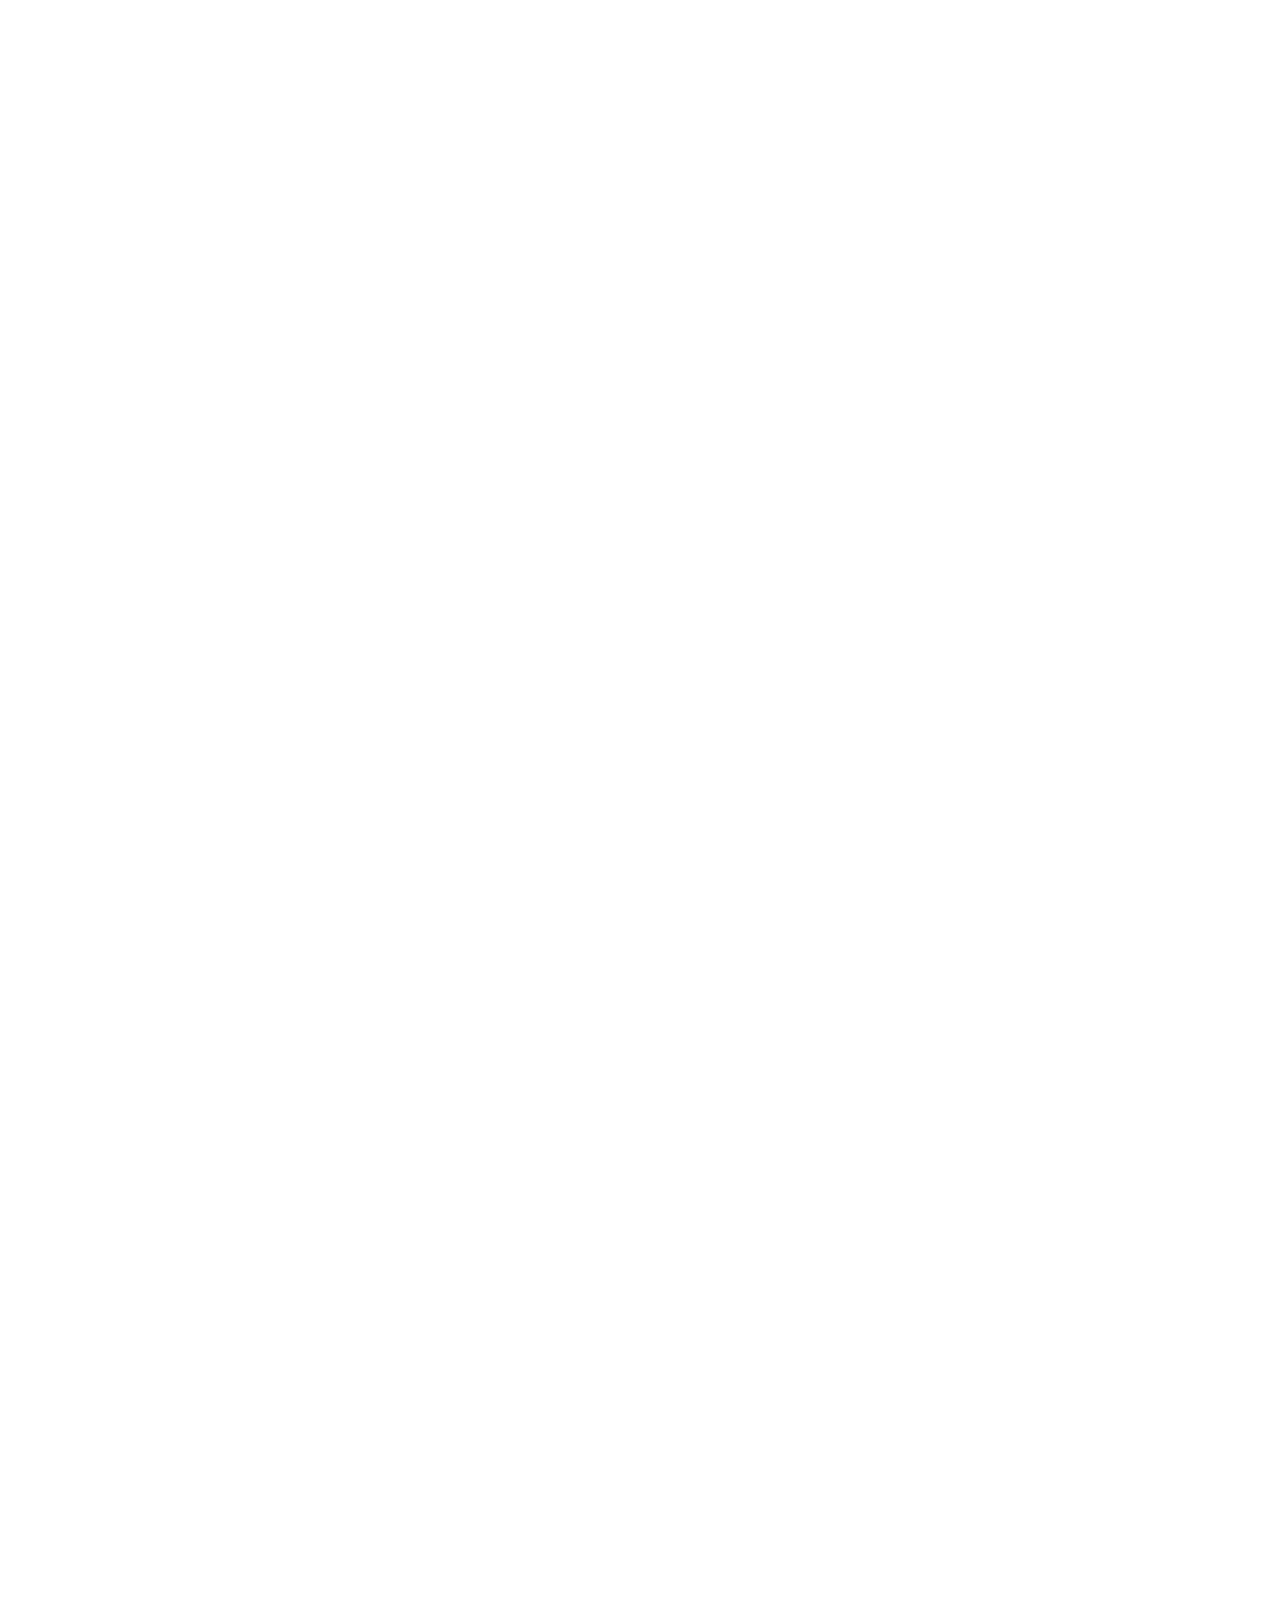
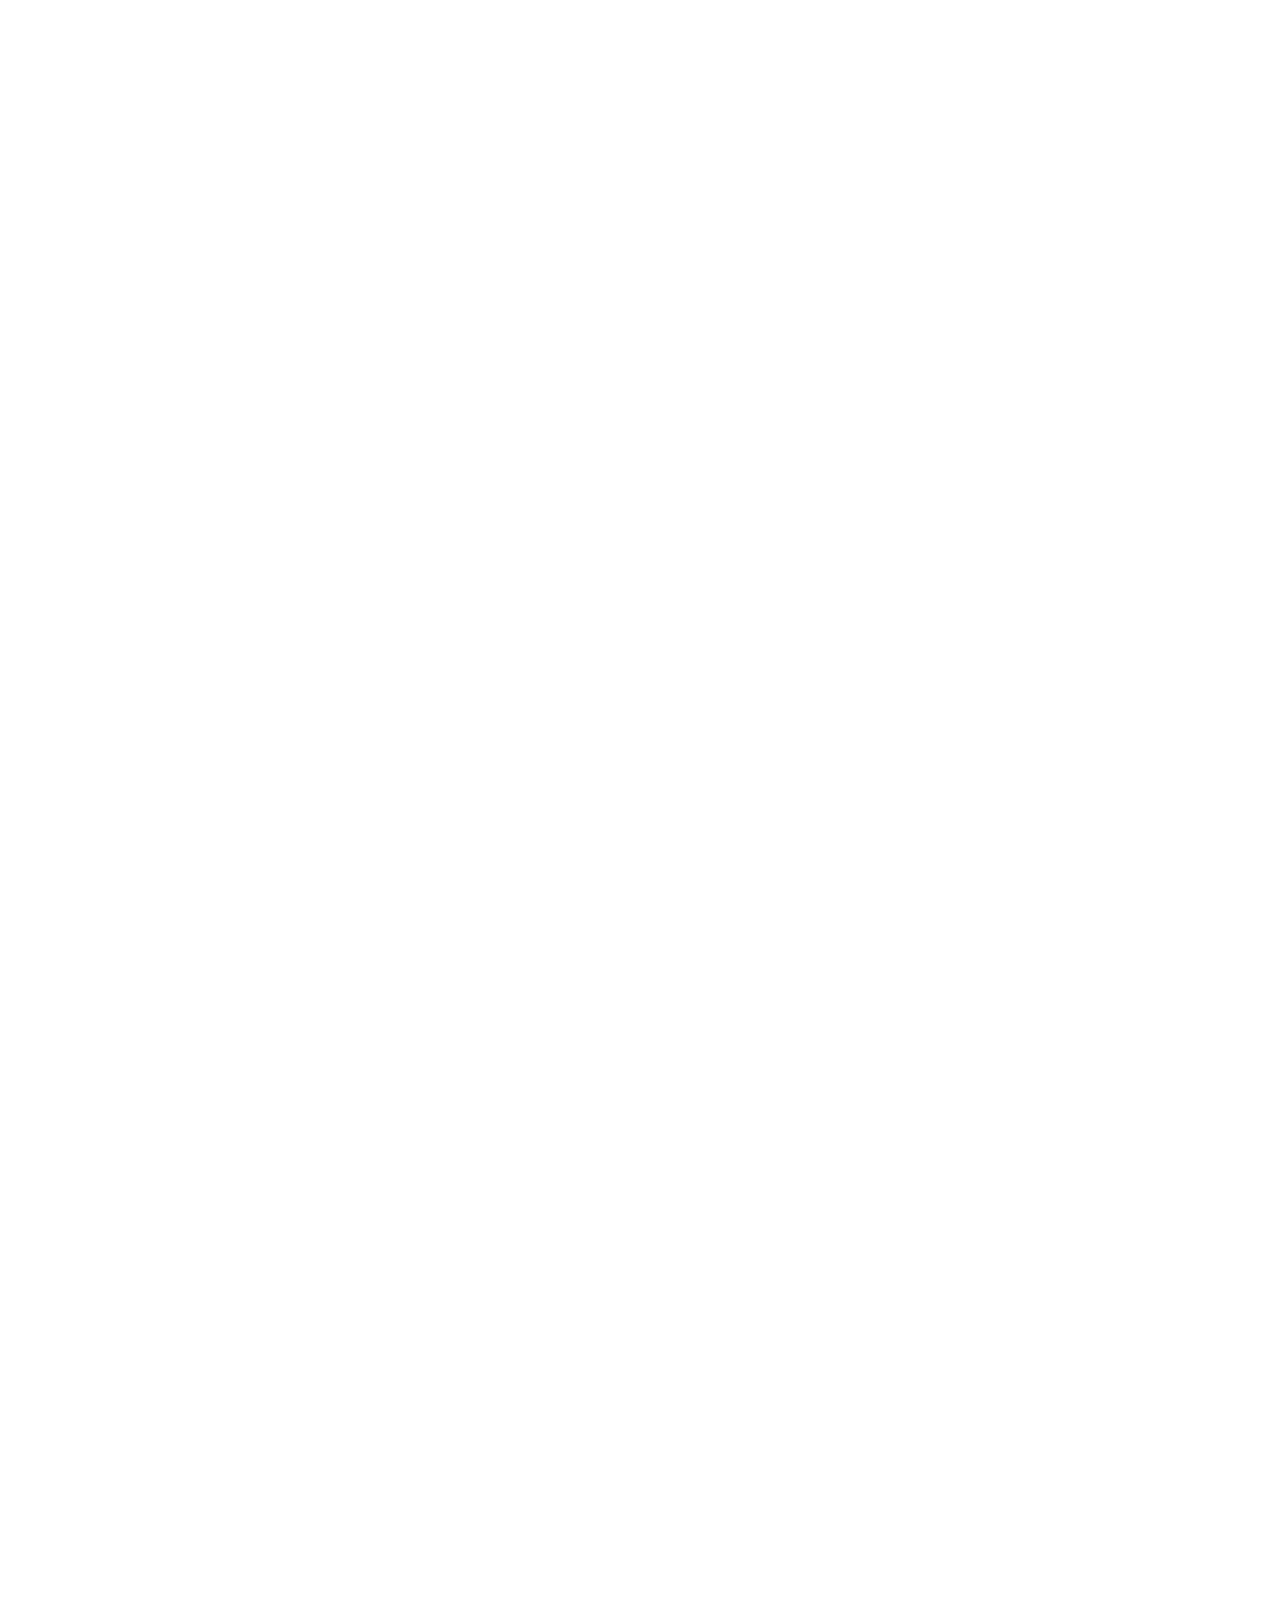
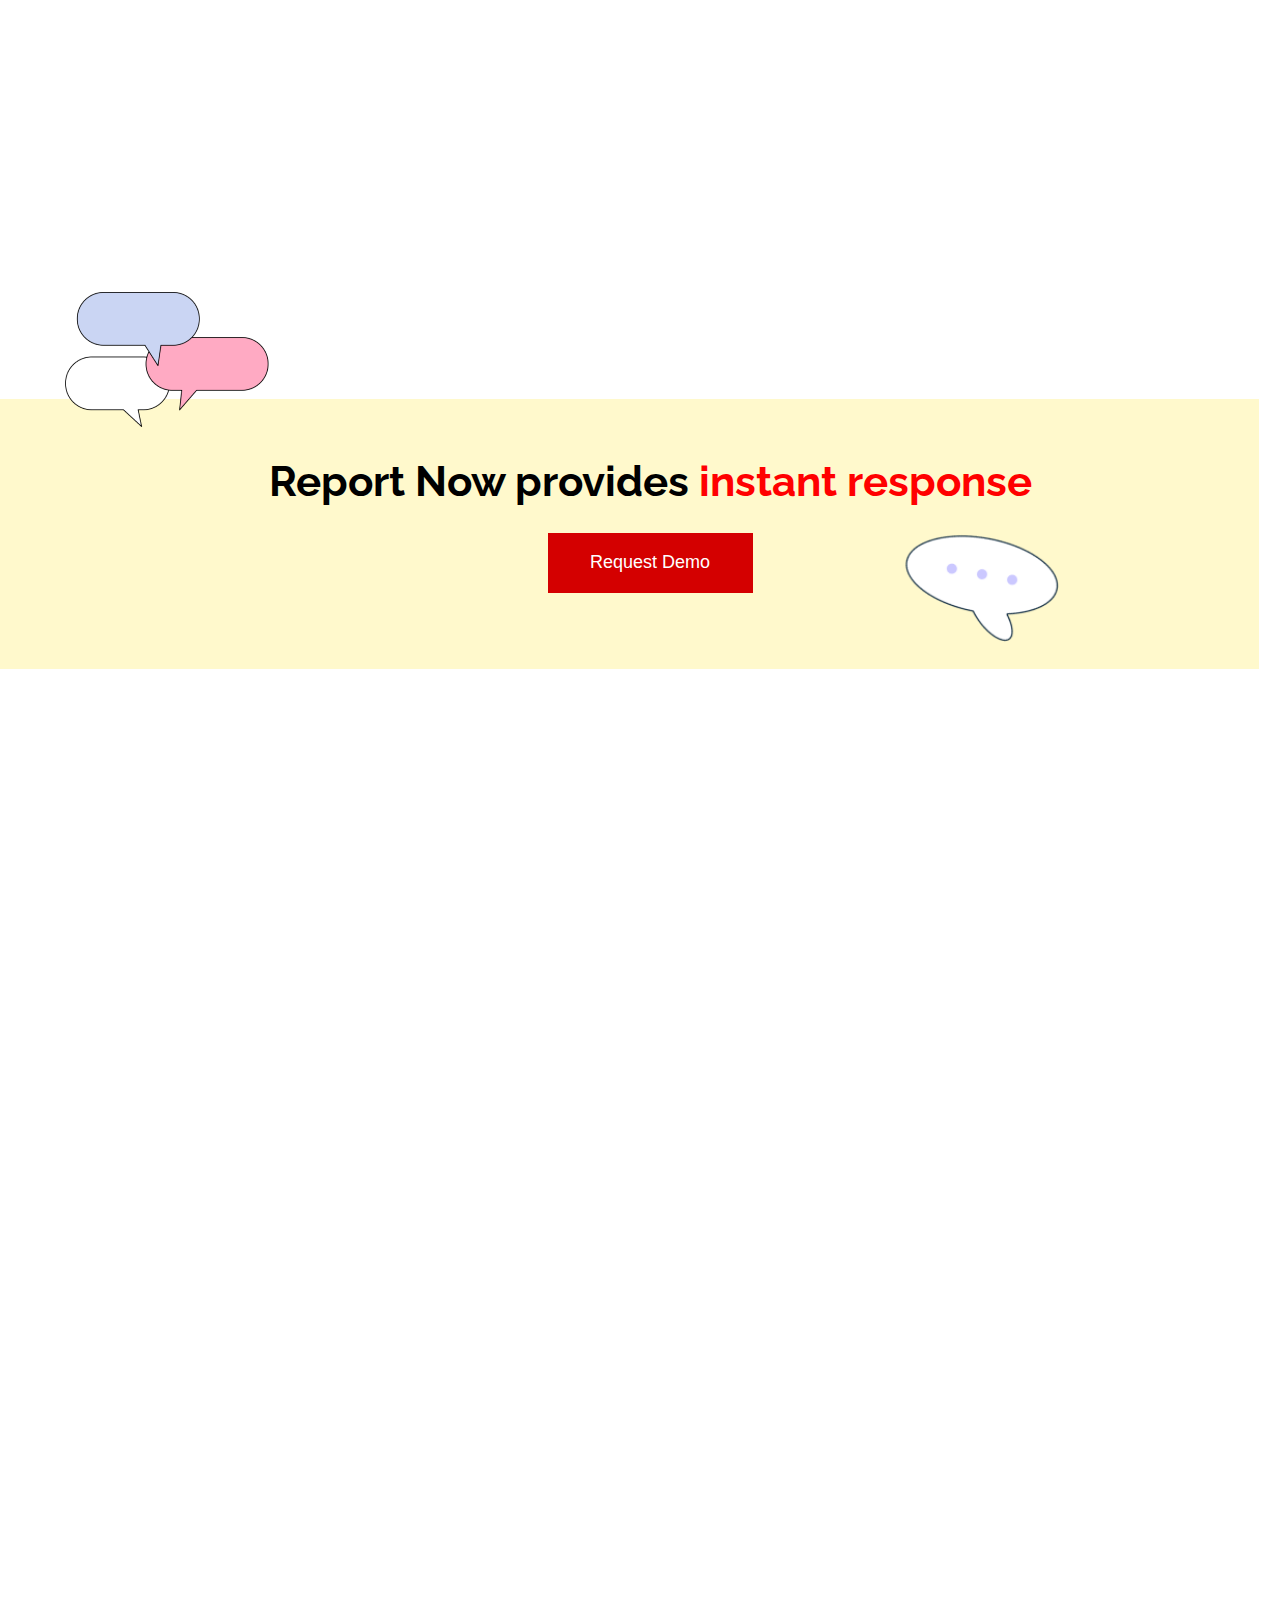
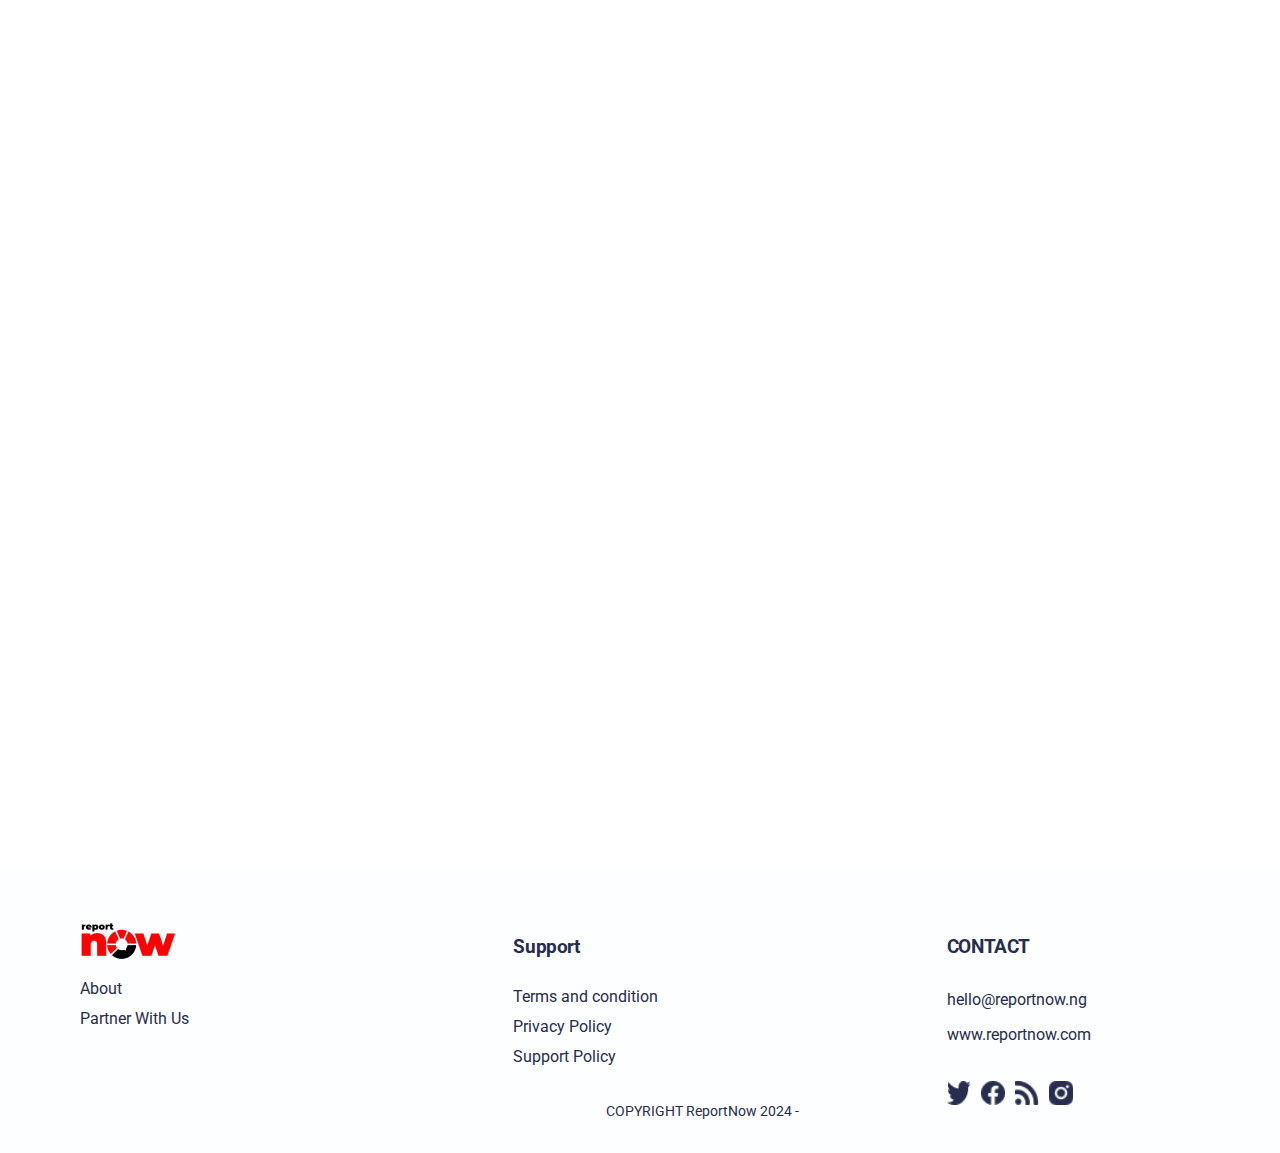
<file: index.html>
<!DOCTYPE html>
<html lang="en">
<head>
    <meta charset="UTF-8">
    <meta name="viewport" content="width=device-width, initial-scale=1.0">
    <link rel="stylesheet" href="./styles.css">
    <link rel="stylesheet" href="mobile.css">
    <title>Report Now</title>
</head>
<body>
    <nav id="nav" class="container">
       
        <img src="./img/report-now.svg" alt="report-now">
        <div class="nav-links">
            <a href="#home" class="nav-link active">Home</a>
            <a href="./about.html" class="nav-link">About</a>
            <a href="./contact-us.html" class="nav-link">Contact</a>
        </div>
       
    </nav>

    <section id="banner" class="container">
        <div class="left" class="container">
            <h2>
                Driving a new frontier <br>
                for public safety and <br>
                <span class="highlight-red">emergency call taking</span>
            </h2>
            <p>
                <a href="#" class="link-red">ReportNow</a> is building the future of unified emergency communication services with precise location-based technology, consumer applications, and critical infrastructure base.
            </p>
            <a class="request-demo" href="contact.html">Request Demo</a>
        </div>
        <div class="right">
            <img src="./img/Group61.png" class="img2" alt="Image 2">
            <img src="./img/Group 62.png" class="img3" alt="Image 3">
            <img src="./img/Ellips.png" class="img4" alt="Image 4">
        </div>
    </section>

    <div class="all-sections-container">
        <section id="top-notch" class="top-notch-container">
            <h3 class="top-notch-title">
                Providing Top-notch <br> Public safety  <span class="highlight-red">solutions</span>
            </h3>
            <div class="top-notch-content">
                <img src="./img/connect.png" class="top-notch-left" alt="Top-notch Image">
                <div class="top-notch-right">
                    <h4>Emergency Communications</h4>
                    <p>
                        Precise location matters when verifying addresses and allocating resources in emergency management.
                        <a href="#" class="link-red">ReportNow</a> is a unified next-generation call-taking solution that helps 112 systems
                        and Public Safety Answering Point (PSAP) personnel identify dispatchable addresses more quickly during unfolding events.
                    </p>
                     <a href="emergency.html" class="find-out-more">Find out more</a>
                </div>
            </div>
        </section>
    
        <section id="emergency-manage">
            <div class="left-side">
                <h3>Emergency Management</h3>
                <p>
                    <a href="#" class="link-red">ReportNow</a> makes you understand your risk and respond in real time, thereby help you understand
                    <a href="#" class="link-red">threats</a> in the modern world.  Creating safety in an open world requires a modern approach to understanding threats and hazards that are more complex, costly, and devastating than ever before.
                </p>
                <a href="management.html" class="find-out-more">Find out more</a>
            </div>
            <div class="right-side">
                <img src="./img/Group5.png" alt="Emergency Management Image">
            </div>
        </section>
    
        <section id="law-enforce">
            <div class="left-side">
                <img src="./img/Group6.png" alt="Law Enforcement Image">
            </div>
            <div class="right-side">
                <h3>Law Enforcement</h3>
                <p>
                    <a href="#" class="link-red">ReportNow</a> helps our police to analyze crime patterns, manage special operations, or daily patrol,
                    <a href="#" class="link-red">ReportNow</a> can help law enforcement agencies keep your community safe. We make information actionable. Visualize, analyze, and share data with interactive maps. Empower personnel with real-time location insight for better decision-making.
                </p>
                <a href="law.html" class="find-out-more">Find out more</a>
            </div>
        </section>
        
        <section id="fire">
            <div class="left-side">
                <h3>Fire, EMS & Rescue</h3>
                <p>
                    With <a href="#" class="link-red">ReportNow</a> you can optimize your agency’s response by developing <a href="#" class="link-red">actionable intelligence</a> for your agency. Emergency incidents have claimed lives, destroyed lots of structures, prompted evacuations, and impacted communities. The expanding population and its attendant consequence have magnified the impact of these incidents.
                </p>
                <a href="fire.html" class="find-out-more">Find out more</a>
            </div>
            <div class="right-side">
                <img src="./img/Group7.png" alt="Fire, EMS & Rescue Image">
            </div>
        </section>
    </div>
    
    
    <section id="real-time">
        <div class="left-side">
            <h3>Real-time location and <br>monitoring <a href="#" class="link-red">access</a></h3>
            <p>
                With location intelligence you will have a deeper understanding of where to deploy efforts to prevent, protect against, and mitigate the effects of the threats and hazards within communities. Equipped with real-time data insights, you can afford to better respond and recover from the threats that pose a huge risk to keeping your community safe in real time.
            </p>
        </div>
        <div class="right-side">
            <img src="./img/Group13.png" alt="Real-time location and monitoring Image">
        </div>
    </section>
    
    <section id="now-provide">
        <h2>
            Report Now provides <a href="#" class="link-red">instant response</a>
        </h2>
        <a class="request-demo" href="contact.html">Request Demo</a>
       
            <img src="./img/chat bubbles.png" alt="Image 1" class="image1">
            <img src="./img/speech bubble with dots (1).png" alt="Image 2" class="image2">
        
    </section>

    <section id="explore-other">
        <h3>
            Explore <span class="text-red">other solutions</span>
        </h3>
        <p>
            We started <a href="#" class="link-red">ReportNow</a> with an audacious goal: build the future of geolocation. GPS is a critical part of the modern economy public safety, security and emergency response. Emergency reporting has come with its own challenges and the most important is understanding locations of interest.
        </p>
    </section>

    <section id="features-grid">
        <div class="features-row">
            <div class="feature-item">
                <img src="./img/track.png" alt="Track Me">
                <h5>Track Me</h5>
                <p>
                    The Report Now app uses GPS location technology to report realtime location to those you have chosen to track you in case you find yourself in an hotspot or troubled situation.
                </p>
            </div>
            <div class="feature-item">
                <img src="./img/organize.png" alt="Organization Panic">
                <h5>Organization Panic</h5>
                <p>
                    This approach allows verified person in an organization to send SOS message to a command line centre for quick security and safety deployment.
                </p>
            </div>
        </div>
        <div class="features-row">
            <div class="feature-item">
                <img src="./img/vip.png" alt="VIP Track">
                <h5>VIP Track</h5>
                <p>
                    Keep yourself safe by staying under the tracking radar of our efficient command centre. Get security help deployed to you in real time when you are in a trouble situation or area.
                </p>
            </div>
            <div class="feature-item">
                <img src="./img/medical.png" alt="Medical Solutions">
                <h5>Medical Solutions</h5>
                <p>
                    This aims to help an individual or organization proactively manage and report immediate medical emergency that comes with specialised doctors and ambulances services.
                </p>
            </div>
        </div>
    </section>
    
    <section id="fast-way" class="fast-way-container">
        <div class="fast-way-left">
          <h3 class="fast-way-title">
            The fastest way to get <br>
            notified and be saved
          </h3>
          <a href="contact.html" class="fast-way-button">Request Demo</a>
        </div>
        <div class="fast-way-right">
          <img src="./img/Group 49.png" alt="Image Description">
        </div>
      </section>

      <footer class="footer-section">
        <div class="footer-container">
          <div class="footer-item">
            <img src="./img/report-now.png" alt="ReportNow Logo">
            <a href="#" class="footer-link">About</a>
            <a href="#" class="footer-link">Partner With Us</a>
          </div>
          <div class="footer-item">
            <h5 class="footer-heading">Support</h5>
            <a href="#" class="footer-link">Terms and condition</a>
            <a href="#" class="footer-link">Privacy Policy</a>
            <a href="#" class="footer-link">Support Policy</a>
          </div>
          <div class="footer-item">
            <h5 class="footer-heading">CONTACT</h5>
            <p class="footer-text">hello@reportnow.ng</p>
            <p class="footer-text">www.reportnow.com</p>
            <div class="social-icons">
              <img src="./img/twitter.png" alt="Social Icon 1">
              <img src="./img/facebook.png" alt="Social Icon 2">
              <img src="./img/Union.png" alt="Social Icon 3">
              <img src="./img/insta.png" alt="Social Icon 4">
            </div>
          </div>
        </div>
        <div class="footer-bottom">
            <p>COPYRIGHT ReportNow 2024 - <span id="current-year"></span></p>
        </div>
      </footer>
      
      
</body>
<link rel="script" href="script.js">
<script>
    document.addEventListener('DOMContentLoaded', (event) => {
        const currentYear = new Date().getFullYear();
        document.getElementById('current-year').textContent = currentYear;
    });
</script>

</html>
</file>
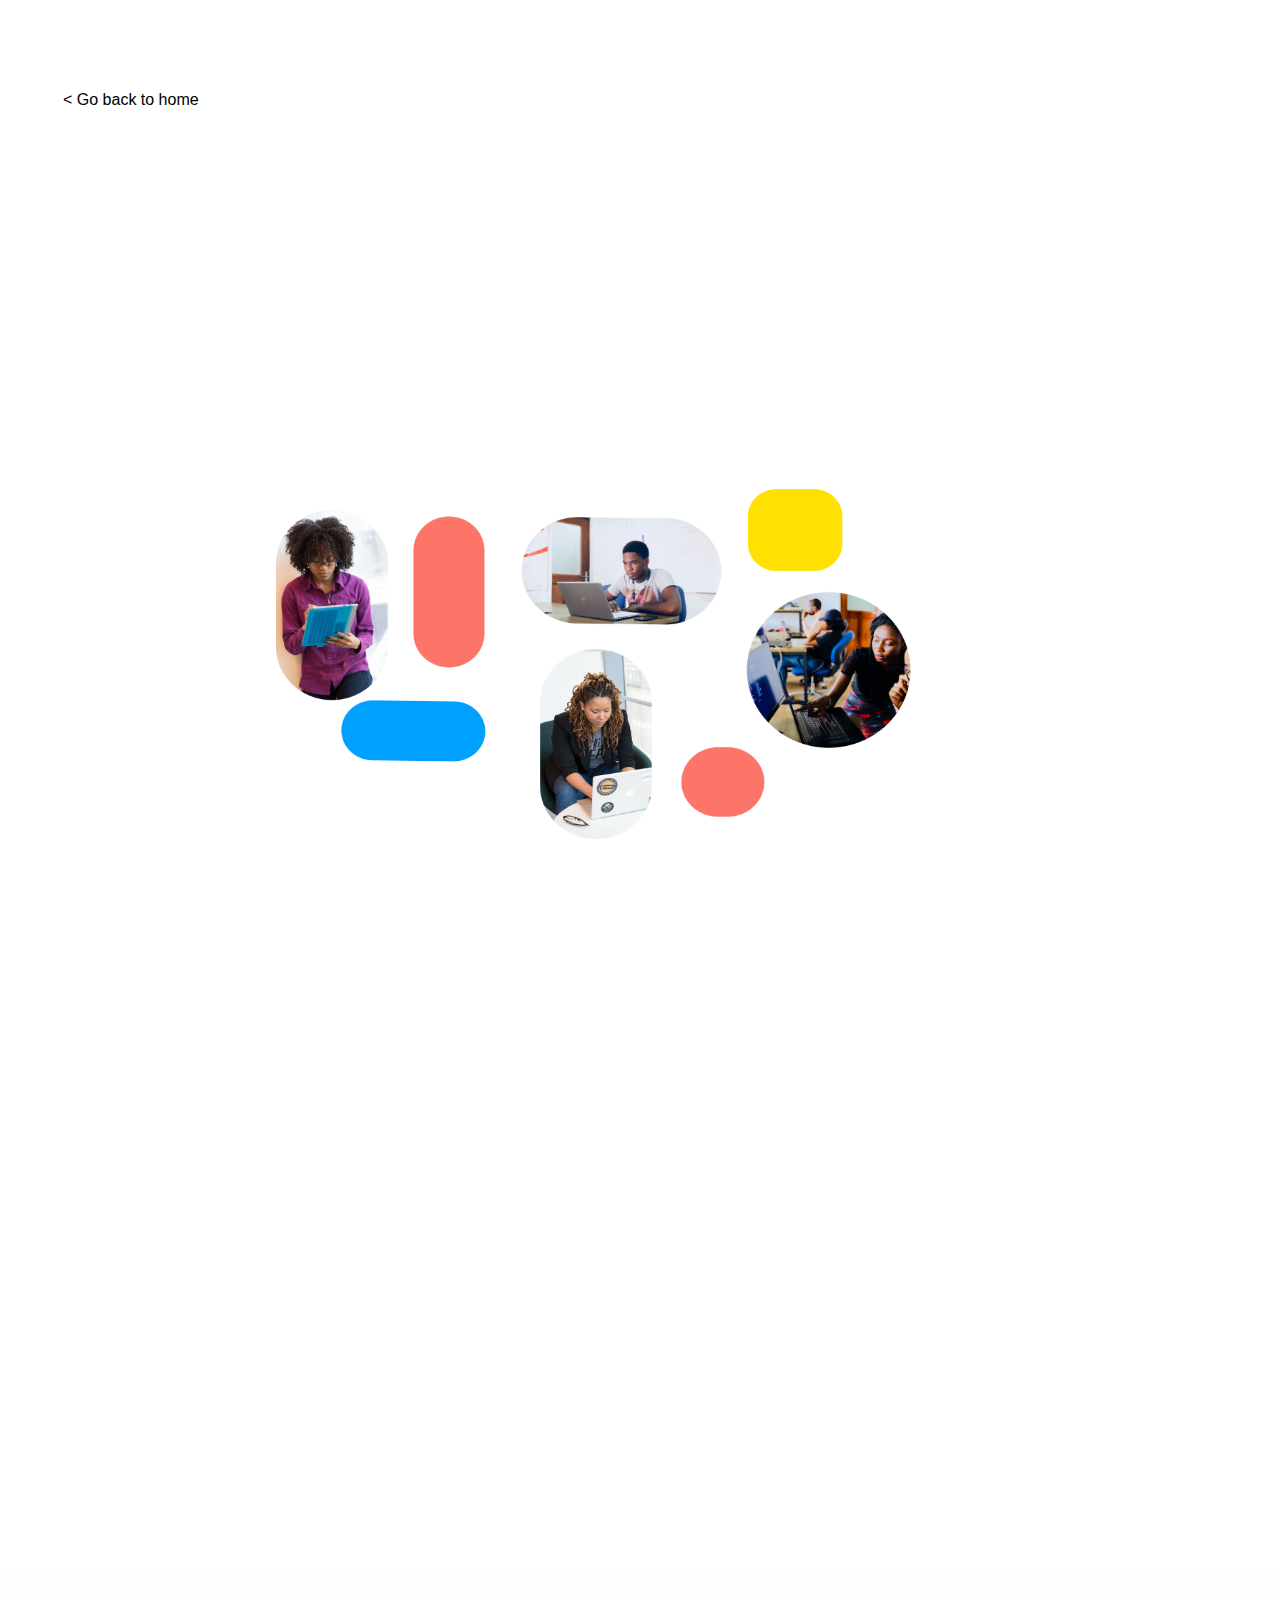
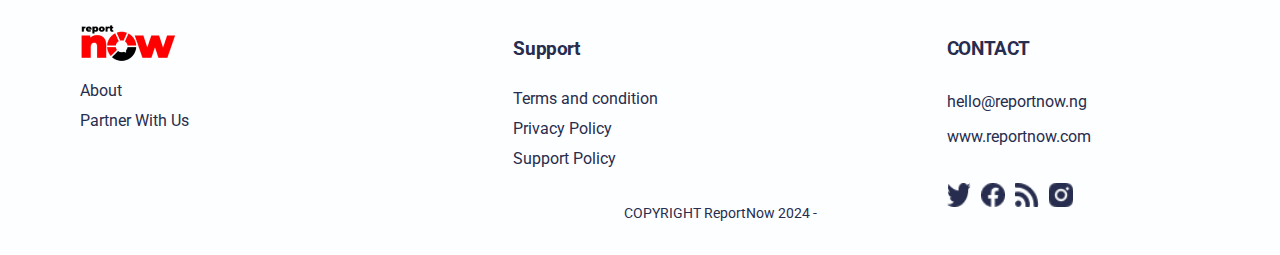
<file: about.html>
<!DOCTYPE html>
<html lang="en">
<head>
    <meta charset="UTF-8">
    <meta name="viewport" content="width=device-width, initial-scale=1.0">
    <title>About</title>
    <link rel="stylesheet" href="./styles.css">
    <link rel="stylesheet" href="mobile.css">
    <link rel="stylesheet" href="emergen.css">
    <link rel="stylesheet" href="about.css">
</head>
<body>
    <nav id="nav" class="container">
       
        <img src="./img/report-now.png" alt="report-now">
        <div class="nav-links">
            <a href="index.html" class="nav-link active">Home</a>
            <a href="./about.html" class="nav-link">About</a>
            <a href="./contact-us.html" class="nav-link">Contact</a>
        </div>
       
    </nav>
    

    <section id="go-home">
        <a href="./index.html" class="go-home-link"> < Go back to home</a>
    </section>


 <div id="details">
        <h3>Here at <span>ReportNow</span></h3>
        <p>We’re delivering a more dynamic, accurate, and detailed view of the world through innovative Next Generation unified emergency technologies. With our KV360 Hardware product, we’re literally adding new dimensions to 112 emergency services, consumer applications, and critical infrastructure.</p>
        <a href="contact-us.html" class="contact-link">Contact us</a>
    </div>

    <div>
        <img src="./img/Group51.png" alt="Description of image" class="color">
    </div>

    <div id="all-details">
        <h3>Create something big <br> and make a difference</h3>
        <p>
            With increased crime rate, huge data on social media, huge data report to call centres and growth in technologies in Nigeria, and in partnership with our technical partners, we’re rolling out <span class="highlight">Report<span class="highlight-now">Now</span></span> across the country and around the Africa. We’ve assembled a team of engineers and innovators to drive the product in exciting new directions. <span class="highlight">Now</span> is an amazing time to join a truly innovative company poised to transform the way we look at the world.
        </p>
        <p>
            <br><br>
            <span class="highlight">Report<span class="highlight-now">Now</span></span> technology is about more than just finding spots on a map. Our technology saves lives by enabling rapid, precise emergency response. We’re helping deliveries get to the right place, at the right time. We’re bringing new dimensions to public safety applications. <span class="highlight">Report<span class="highlight-now">Now</span></span> is building the infrastructure for a whole new generation of location services, many of which haven’t been dreamed up yet. That’s one of the reasons we’re so excited about it. <span class="highlight">Report<span class="highlight-now">Now</span></span> value proposition is hinged on Real-time Report, Real-time Response and Real-time update which provides the safecity.
        </p>
    </div>


    
    <footer class="footer-section">
        <div class="footer-container">
          <div class="footer-item">
            <img src="./img/report-now.png" alt="ReportNow Logo">
            <a href="#" class="footer-link">About</a>
            <a href="#" class="footer-link">Partner With Us</a>
          </div>
          <div class="footer-item">
            <h5 class="footer-heading">Support</h5>
            <a href="#" class="footer-link">Terms and condition</a>
            <a href="#" class="footer-link">Privacy Policy</a>
            <a href="#" class="footer-link">Support Policy</a>
          </div>
          <div class="footer-item">
            <h5 class="footer-heading">CONTACT</h5>
            <p class="footer-text">hello@reportnow.ng</p>
            <p class="footer-text">www.reportnow.com</p>
            <div class="social-icons">
              <img src="./img/twitter.png" alt="Social Icon 1">
              <img src="./img/facebook.png" alt="Social Icon 2">
              <img src="./img/Union.png" alt="Social Icon 3">
              <img src="./img/insta.png" alt="Social Icon 4">
            </div>
          </div>
        </div>

        <div class="footer-bottom">
          <p>COPYRIGHT ReportNow 2024 -</p>
        </div>
      </footer>
</body>
<link rel="script" href="script.js">
</html>
</file>
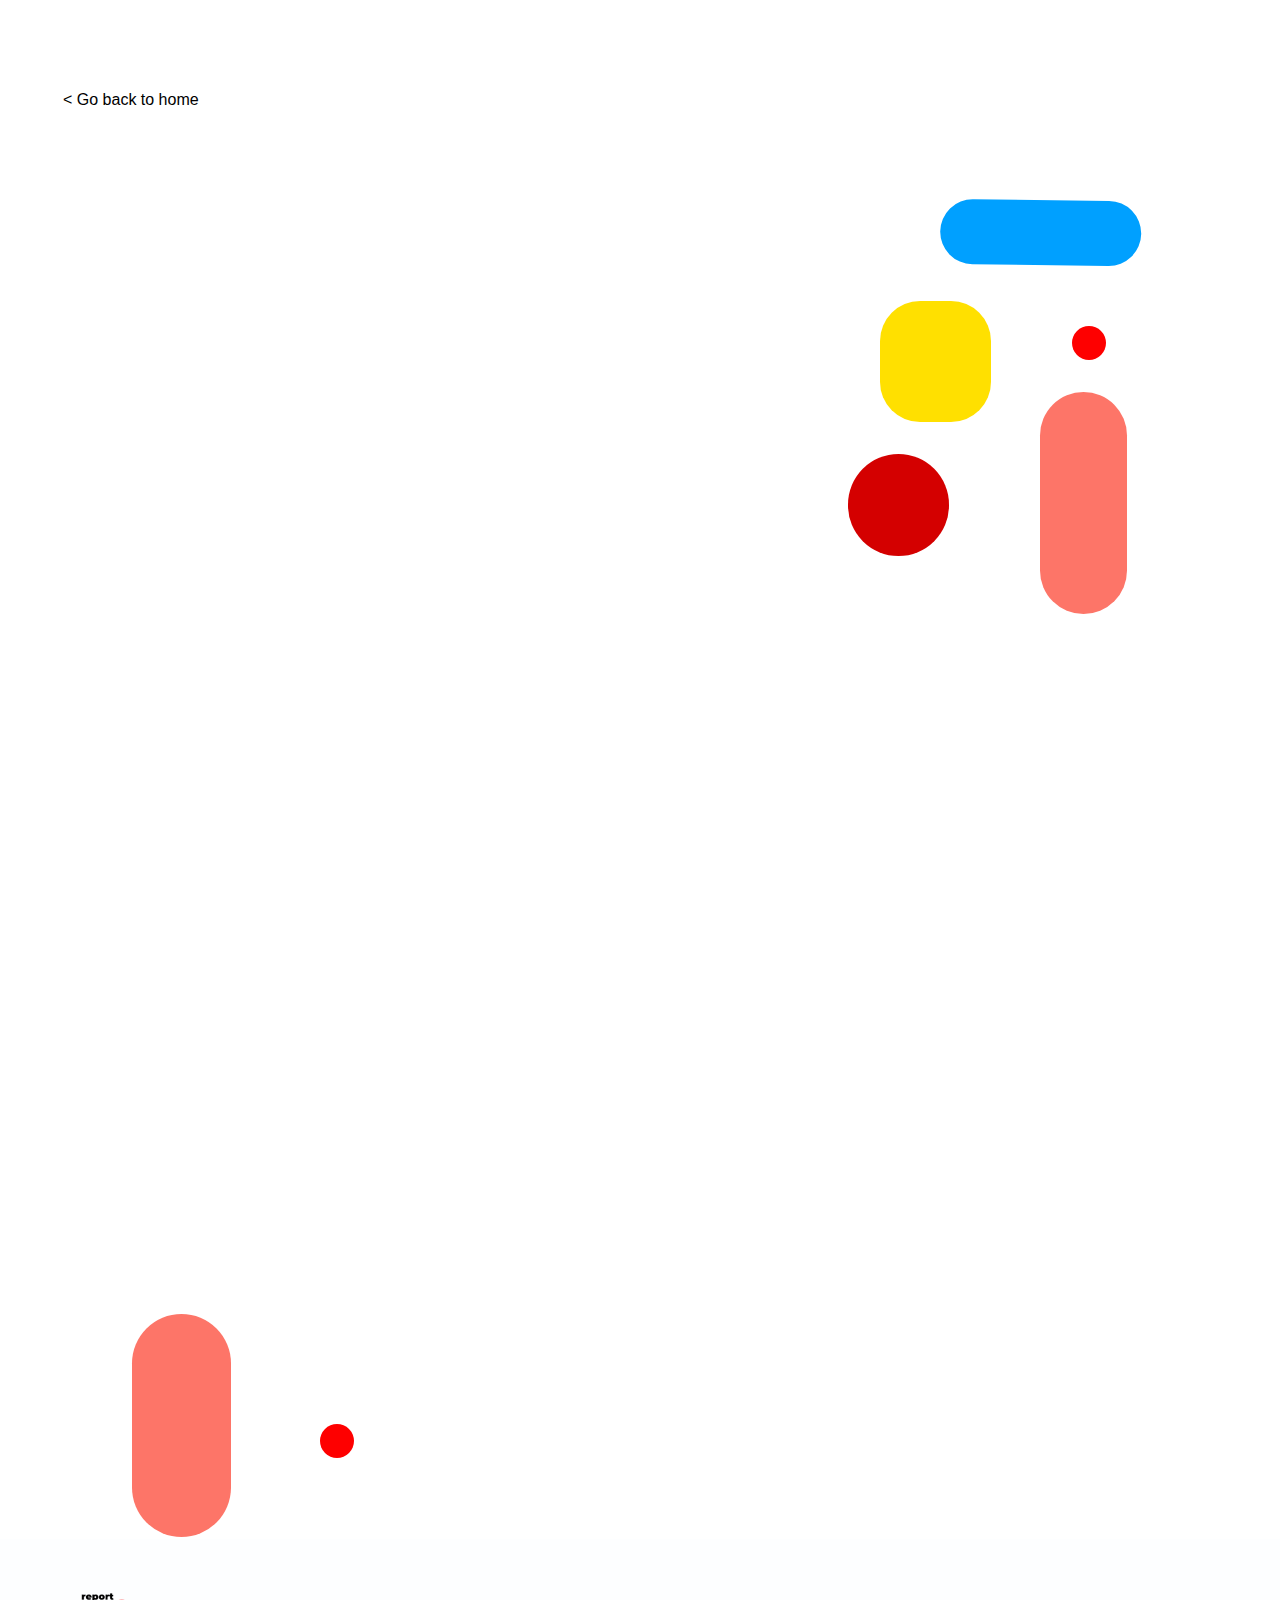
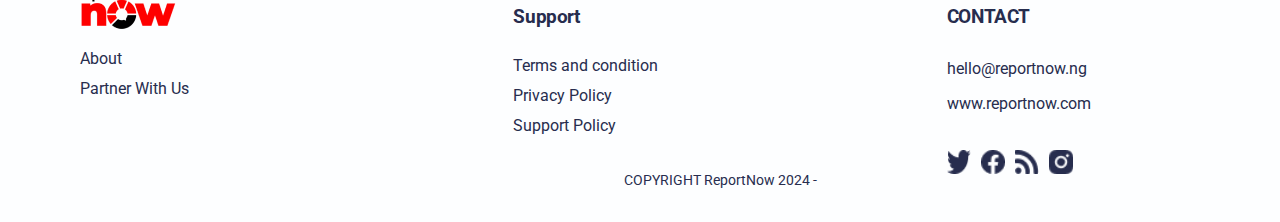
<file: contact-us.html>
<!DOCTYPE html>
<html lang="en">
<head>
    <meta charset="UTF-8">
    <meta name="viewport" content="width=device-width, initial-scale=1.0">
    <title>Contact Us</title>
    <link rel="stylesheet" href="./styles.css">
    <link rel="stylesheet" href="mobile.css">
    <link rel="stylesheet" href="emergen.css">
    <link rel="stylesheet" href="contact-us.css">
</head>
<body>
    <nav id="nav" class="container">
       
        <img src="./img/report-now.png" alt="report-now">
        <div class="nav-links">
            <a href="index.html" class="nav-link active">Home</a>
            <a href="./about.html" class="nav-link">About</a>
            <a href="./contact.html" class="nav-link">Contact</a>
        </div>
       
    </nav>
    

    <section id="go-home">
        <a href="./index.html" class="go-home-link"> < Go back to home</a>
    </section>
    
    <div id="the-contact">
        <h3>Talk to <span class="highlight">us!</span></h3>
        <p>
            Like our initiatives and would want to partner with us
        </p>
        <div class="contact-box">
            Send us a mail <a href="mailto:hello@reportnow.ng">hello@reportnow.ng</a>
        </div>
    </div>

    <div class="rectangle-blue"></div>
    <div class="rectangle-yellow"></div>
    <div class="ellipse-red"></div>
    <div class="rectangle-light-red"></div>
    <div class="rectangle-dark-red"></div>


    <div class="ellipse-red-1"></div>
    <div class="rectangle-light-red-1"></div>


    <footer class="footer-section">
        <div class="footer-container">
          <div class="footer-item">
            <img src="./img/report-now.png" alt="ReportNow Logo">
            <a href="#" class="footer-link">About</a>
            <a href="#" class="footer-link">Partner With Us</a>
          </div>
          <div class="footer-item">
            <h5 class="footer-heading">Support</h5>
            <a href="#" class="footer-link">Terms and condition</a>
            <a href="#" class="footer-link">Privacy Policy</a>
            <a href="#" class="footer-link">Support Policy</a>
          </div>
          <div class="footer-item">
            <h5 class="footer-heading">CONTACT</h5>
            <p class="footer-text">hello@reportnow.ng</p>
            <p class="footer-text">www.reportnow.com</p>
            <div class="social-icons">
              <img src="./img/twitter.png" alt="Social Icon 1">
              <img src="./img/facebook.png" alt="Social Icon 2">
              <img src="./img/Union.png" alt="Social Icon 3">
              <img src="./img/insta.png" alt="Social Icon 4">
            </div>
          </div>
        </div>

        <div class="footer-bottom">
          <p>COPYRIGHT ReportNow 2024 -</p>
        </div>
      </footer>
</body>
</html>
</file>
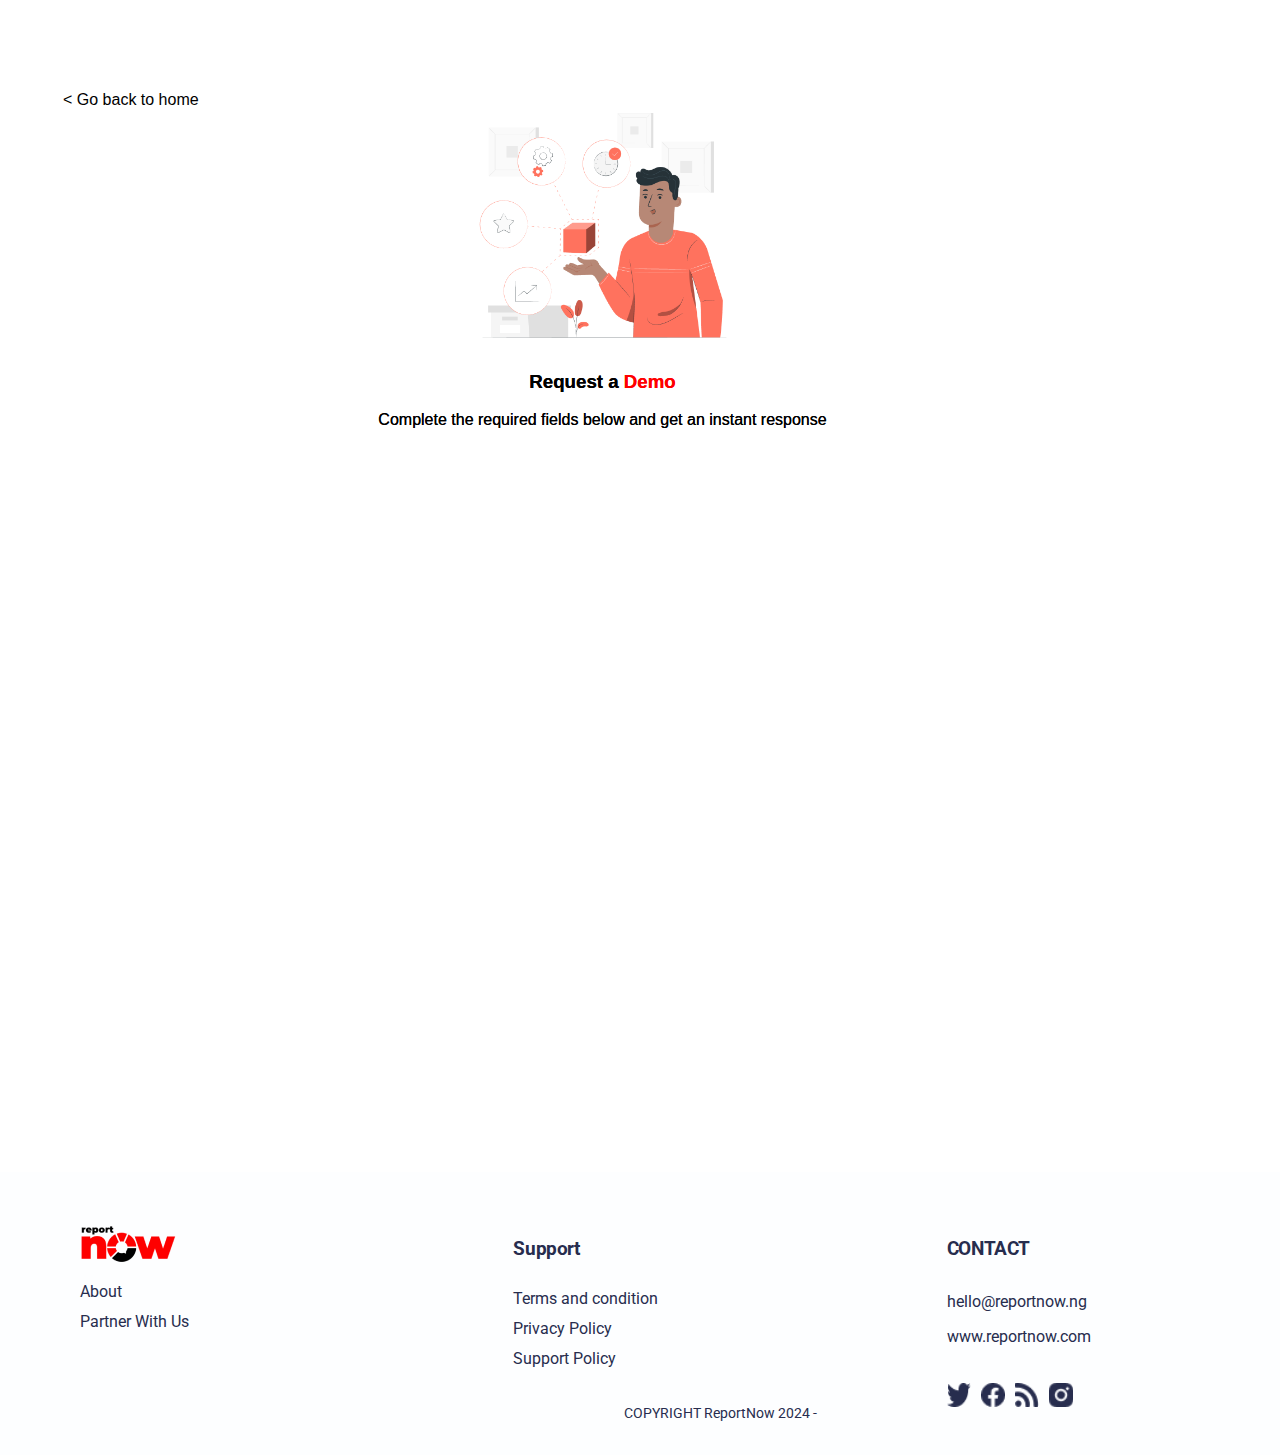
<file: contact.html>
<!DOCTYPE html>
<html lang="en">
<head>
    <meta charset="UTF-8">
    <meta name="viewport" content="width=device-width, initial-scale=1.0">
    <title>Contact Us</title>
    <link rel="stylesheet" href="./styles.css">
    <link rel="stylesheet" href="mobile.css">
    <link rel="stylesheet" href="emergen.css">
    <link rel="stylesheet" href="contact.css">
</head>
<body>
    <nav id="nav" class="container">
       
        <img src="./img/report-now.png" alt="report-now">
        <div class="nav-links">
            <a href="index.html" class="nav-link active">Home</a>
            <a href="./about.html" class="nav-link">About</a>
            <a href="./contact-us.html" class="nav-link">Contact</a>
        </div>
       
    </nav>
    

    <section id="go-home">
        <a href="./index.html" class="go-home-link"> < Go back to home</a>
    </section>

    <div id="pana">
        <img class="n-nara" src="./img/pana.png" alt="pana">
    </div>

    <div id="req">
        <h3>Request a <span style="color: red;">Demo</span></h3>
        <p>Complete the required fields below and get an instant response</p>
    </div>

    <div id="req">
        <h3>Request a <span style="color: red;">Demo</span></h3>
        <p>Complete the required fields below and get an instant response</p>
    </div>
    
    <div id="form">
        <div class="input-container">
            <label for="firstName">First Name</label>
            <input type="text" id="firstName" placeholder="Enter your first name">
        </div>
        <div class="input-container">
            <label for="phoneNumber">Phone Number</label>
            <input type="text" id="phoneNumber" placeholder="Enter your phone number">
        </div>
        <div class="input-container">
            <label for="email">Email</label>
            <input type="email" id="email" placeholder="Enter your email address">
        </div>

        <div class="input-container">
            <label for="organizationType">Type of Organization</label>
            <input type="text" id="organizationType" placeholder="Agency or company">
        </div>
        <div class="input-container">
            <label for="country">Country</label>
            <select id="country">
                <option value="" disabled selected>Select your preferred country</option>
                <option value="USA">USA</option>
                <option value="Canada">Canada</option>
                <option value="UK">UK</option>
                <option value="Australia">Australia</option>
                <option value="Germany">Germany</option>
                <option value="France">France</option>
            </select>
        </div>
        <div class="input-container-1">
            <label for="message">Message</label>
            <textarea id="message" placeholder="Write something here..."></textarea>
        </div>
   
    
        <a id="requestDemo" href="contact-us.html">Request Demo</a>
    </div>



    <footer class="footer-section">
        <div class="footer-container">
          <div class="footer-item">
            <img src="./img/report-now.png" alt="ReportNow Logo">
            <a href="#" class="footer-link">About</a>
            <a href="#" class="footer-link">Partner With Us</a>
          </div>
          <div class="footer-item">
            <h5 class="footer-heading">Support</h5>
            <a href="#" class="footer-link">Terms and condition</a>
            <a href="#" class="footer-link">Privacy Policy</a>
            <a href="#" class="footer-link">Support Policy</a>
          </div>
          <div class="footer-item">
            <h5 class="footer-heading">CONTACT</h5>
            <p class="footer-text">hello@reportnow.ng</p>
            <p class="footer-text">www.reportnow.com</p>
            <div class="social-icons">
              <img src="./img/twitter.png" alt="Social Icon 1">
              <img src="./img/facebook.png" alt="Social Icon 2">
              <img src="./img/Union.png" alt="Social Icon 3">
              <img src="./img/insta.png" alt="Social Icon 4">
            </div>
          </div>
        </div>

        <div class="footer-bottom">
          <p>COPYRIGHT ReportNow 2024 -</p>
        </div>
      </footer>
    
</body>
<link rel="script" href="script.js">
</html>
</file>
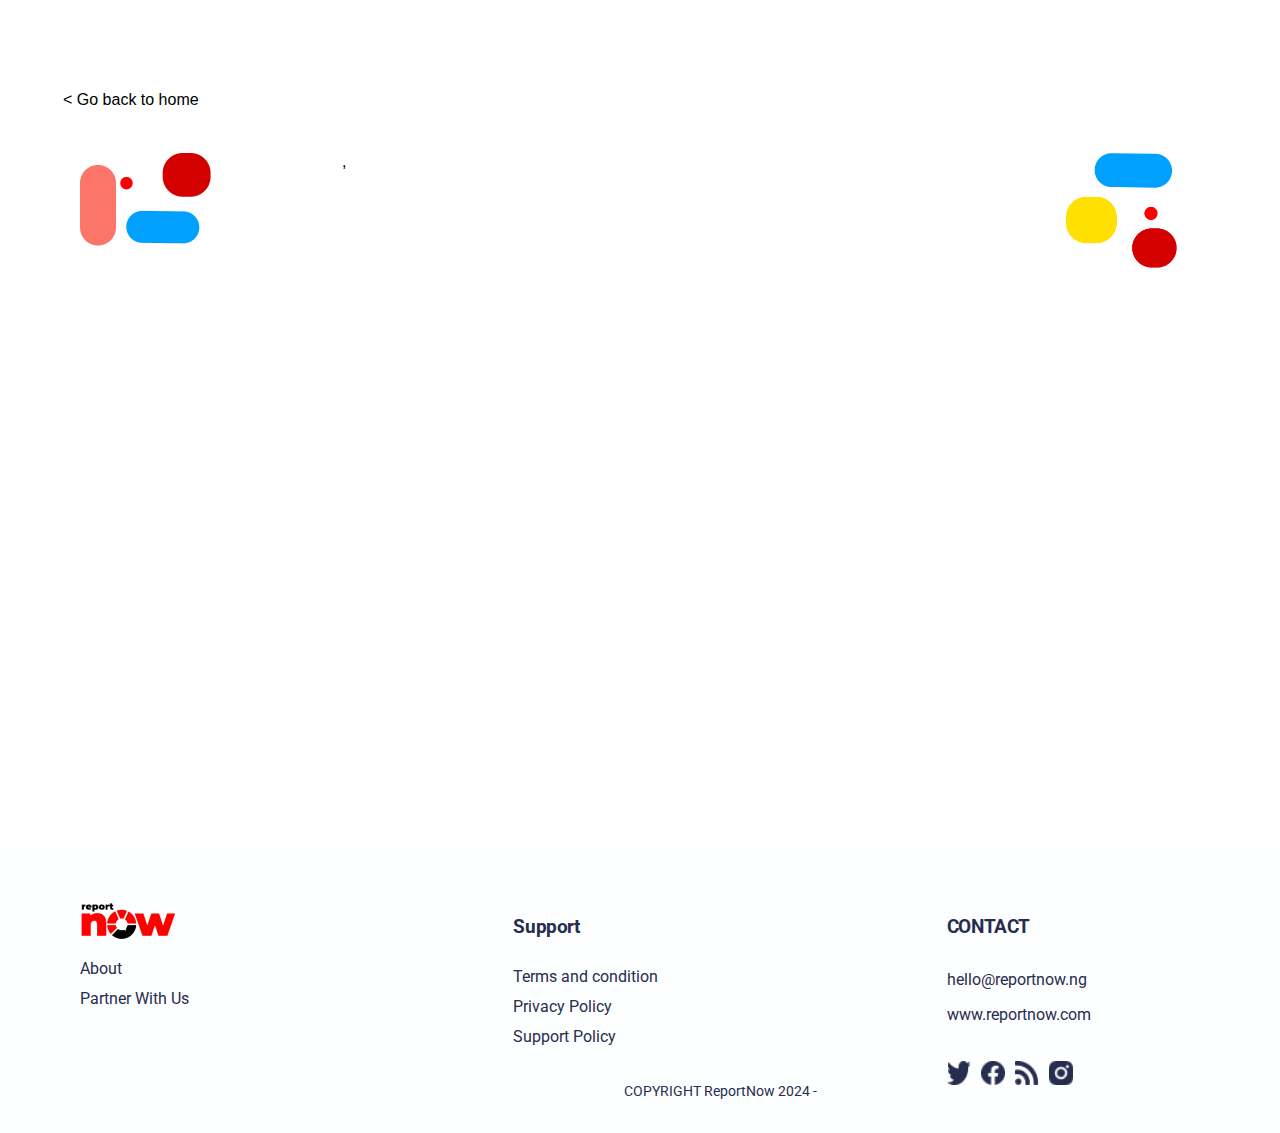
<file: emergency.html>
<!DOCTYPE html>
<html lang="en">
<head>
    <meta charset="UTF-8">
    <meta name="viewport" content="width=device-width, initial-scale=1.0">
    <title>Emergency Communication</title>
    <link rel="stylesheet" href="./styles.css">
    <link rel="stylesheet" href="mobile.css">
    <link rel="stylesheet" href="emergen.css">
</head>
<body>
    <nav id="nav" class="container">
       
        <img src="./img/report-now.png" alt="report-now">
        <div class="nav-links">
            <a href="index.html" class="nav-link active">Home</a>
            <a href="./about.html" class="nav-link">About</a>
            <a href="./contact.html" class="nav-link">Contact</a>
        </div>
       
    </nav>
    

    <section id="go-home">
        <a href="./index.html" class="go-home-link"> < Go back to home</a>
    </section>

    <section class="image-section">
        <div class="left-img">
        <img src="./img/Group 57.png" alt="Left Image">
    </div>
    ,<div class="right-img">
        <img src="./img/Group 56.png" alt="Right Image">
    </div>
    </section>

    <section id="emer-comm" class="emer-comm-section">
        <h3>Emergency <span class="highlight-red">Communication</span></h3>
        <p>
            Precise location matters when verifying addresses and allocating resources in emergency management. ReportNow is unified next-generation call-taking solution that helps 112 systems and Public Safety Answering Point (PSAP) personnel identify dispatchable addresses more quickly during unfolding events. Our platform accurately displays available resources and provides first responders and call centers with more reliable routes, reducing emergency response times and saving lives.
        </p>
        <p class="red-text">Computer-aided <span class="highlight-red">dispatch (CAD)</span></p>
        <p>
            Accurate and dispatchable locations can improve first responder success. Many lives can be saved, crimes stopped, and fires contained with ReportNow unified next-generation 112 communications technology. Real-time, smart GIS maps help emergency medical services (EMS) personnel, police officers, and firefighters get to those in need fast—and with complete situational awareness.
        </p>
        <button class="request-demo">Request Demo</button>
        <button class="contact-us"><a href="contact-us.html" style="text-decoration: none; color: rgb(21, 16, 16);">Contact us</a></button>
    </section>
    



   <footer class="footer-section">
    <div class="footer-container">
      <div class="footer-item">
        <img src="./img/report-now.png" alt="ReportNow Logo">
        <a href="#" class="footer-link">About</a>
        <a href="#" class="footer-link">Partner With Us</a>
      </div>
      <div class="footer-item">
        <h5 class="footer-heading">Support</h5>
        <a href="#" class="footer-link">Terms and condition</a>
        <a href="#" class="footer-link">Privacy Policy</a>
        <a href="#" class="footer-link">Support Policy</a>
      </div>
      <div class="footer-item">
        <h5 class="footer-heading">CONTACT</h5>
        <p class="footer-text">hello@reportnow.ng</p>
        <p class="footer-text">www.reportnow.com</p>
        <div class="social-icons">
          <img src="./img/twitter.png" alt="Social Icon 1">
          <img src="./img/facebook.png" alt="Social Icon 2">
          <img src="./img/Union.png" alt="Social Icon 3">
          <img src="./img/insta.png" alt="Social Icon 4">
        </div>
      </div>
    </div>
    <div class="footer-bottom">
      <p>COPYRIGHT ReportNow 2024 -</p>
    </div>
  </footer>
</body>
<link rel="script" href="script.js">
</html>
</file>
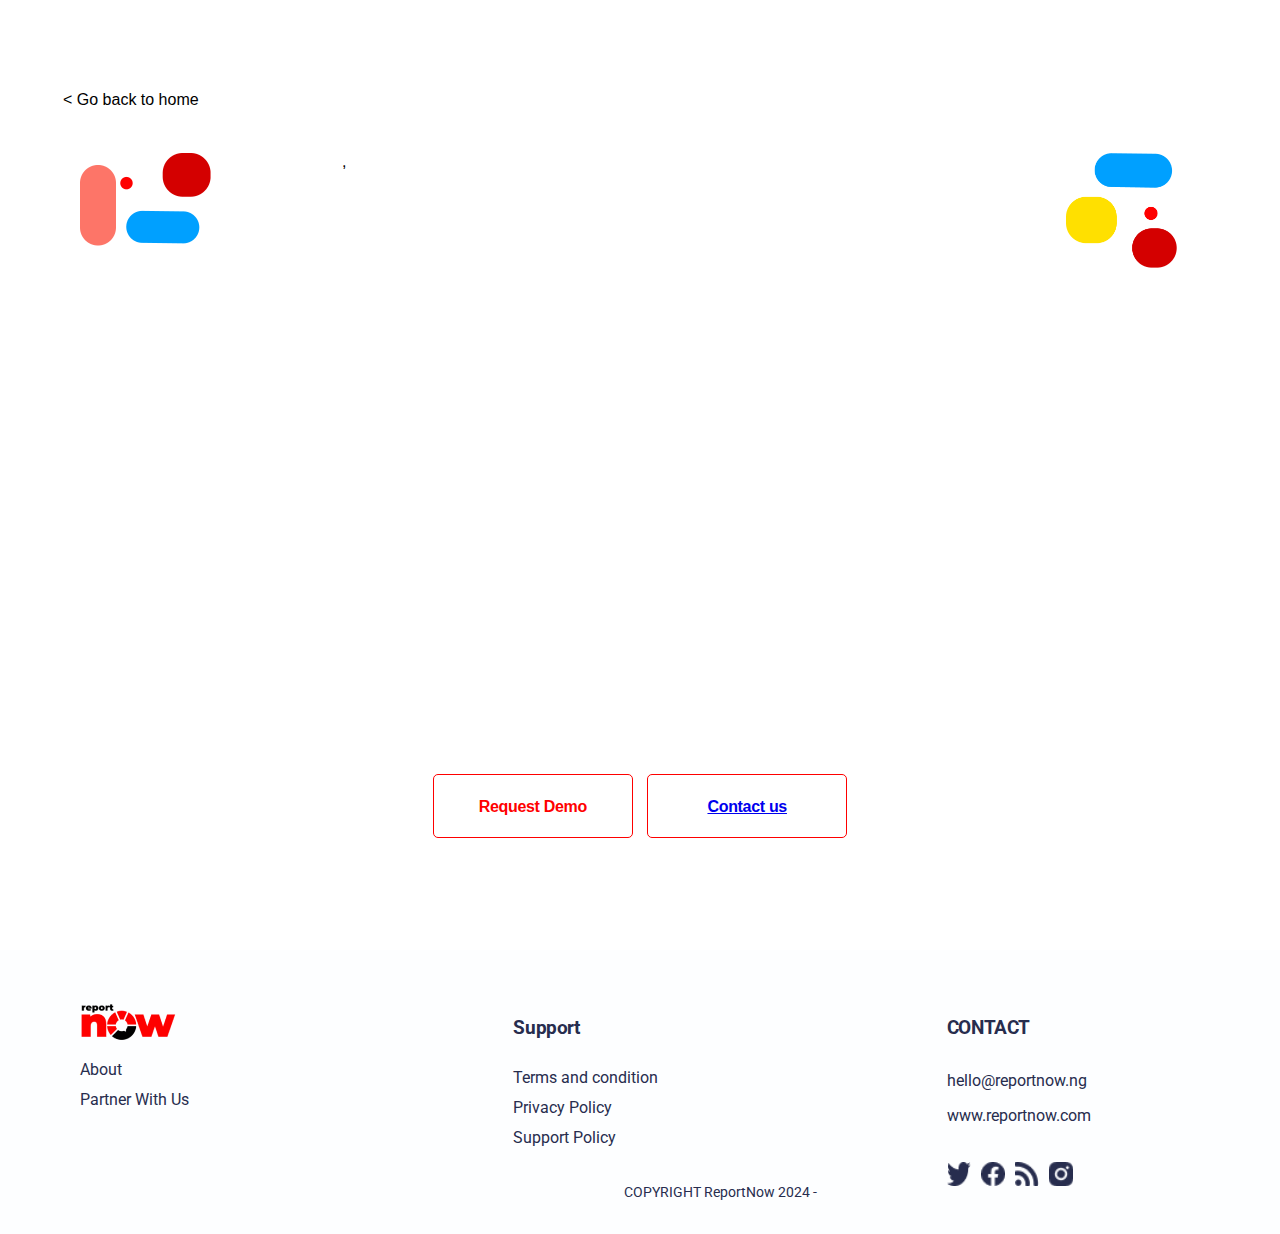
<file: fire.html>
<!DOCTYPE html>
<html lang="en">
<head>
    <meta charset="UTF-8">
    <meta name="viewport" content="width=device-width, initial-scale=1.0">
    <title>Fire, EMS & Rescue</title>
    <link rel="stylesheet" href="./styles.css">
    <link rel="stylesheet" href="mobile.css">
    <link rel="stylesheet" href="emergen.css">
    <link rel="stylesheet" href="fire.css">
</head>
<body>
    <nav id="nav" class="container">
       
        <img src="./img/report-now.png" alt="report-now">
        <div class="nav-links">
            <a href="index.html" class="nav-link active">Home</a>
            <a href="./about.html" class="nav-link">About</a>
            <a href="./contact-us.html" class="nav-link">Contact</a>
        </div>
       
    </nav>
    

    <section id="go-home">
        <a href="./index.html" class="go-home-link"> < Go back to home</a>
    </section>

    <section class="image-section">
        <div class="left-img">
        <img src="./img/Group 57.png" alt="Left Image">
    </div>
    ,<div class="right-img">
        <img src="./img/Group 56.png" alt="Right Image">
    </div>
    </section>

    <div id="fire-nation">
        <h3 class="nation">Fire, Rescue <span style="color: red;">& Emergency Medical Services</span></h3>
        <p>With ReportNow you can optimize your agency’s response:</p>

        <h5>1. Developing <span style="color: red;">actionable intelligence</span> for your agency</h5>
        <p>Emergency incidents have claimed lives, destroyed lots of structures, prompted evacuations, and impacted communities. The expanding population and its attendant consequence have magnified the impact of these incidents. The response and recovery to these increasingly complex events impact state budgets, state economies, and the communities at large. ReportNow offers a unique set of capabilities for applying location analytics to agencies' preparedness, response, and recovery practices.</p>

        <h5>2. Operations and <span style="color: red;">performance monitoring</span></h5>
        <p>ReportNow will offer robust, accurate data analysis, critical for successful operations, especially after a response. Our integrated platform will provide unparalleled tools for measuring performance and outcomes with rich analysis and visualizations. Collaboration tools simplify communication with stakeholders and decision-makers.</p>

        <h5>3. <span style="color: red;">Fire department</span></h5>
        <p>First responders—fire, rescue, and emergency medical services (EMS)—rely on good data to make life-and-death decisions. A ReportNow web platform will provide a smart, integrated way to ensure the right data is ready when needed. Our technology will certainly deliver a way to accurately analyze, measure, and share data before, during, and after an event.</p>
   
      
    </div>
    <div class="miss">     <button class="request-demo">Request Demo</button>
        <button class="contact-us"><a href="contact-us.html">Contact us</a></button></div>



    
    <footer class="footer-section">
        <div class="footer-container">
          <div class="footer-item">
            <img src="./img/report-now.png" alt="ReportNow Logo">
            <a href="#" class="footer-link">About</a>
            <a href="#" class="footer-link">Partner With Us</a>
          </div>
          <div class="footer-item">
            <h5 class="footer-heading">Support</h5>
            <a href="#" class="footer-link">Terms and condition</a>
            <a href="#" class="footer-link">Privacy Policy</a>
            <a href="#" class="footer-link">Support Policy</a>
          </div>
          <div class="footer-item">
            <h5 class="footer-heading">CONTACT</h5>
            <p class="footer-text">hello@reportnow.ng</p>
            <p class="footer-text">www.reportnow.com</p>
            <div class="social-icons">
              <img src="./img/twitter.png" alt="Social Icon 1">
              <img src="./img/facebook.png" alt="Social Icon 2">
              <img src="./img/Union.png" alt="Social Icon 3">
              <img src="./img/insta.png" alt="Social Icon 4">
            </div>
          </div>
        </div>

        <div class="footer-bottom">
          <p>COPYRIGHT ReportNow 2024 -</p>
        </div>
      </footer>
</body>
<link rel="script" href="script.js">
</html>
</file>
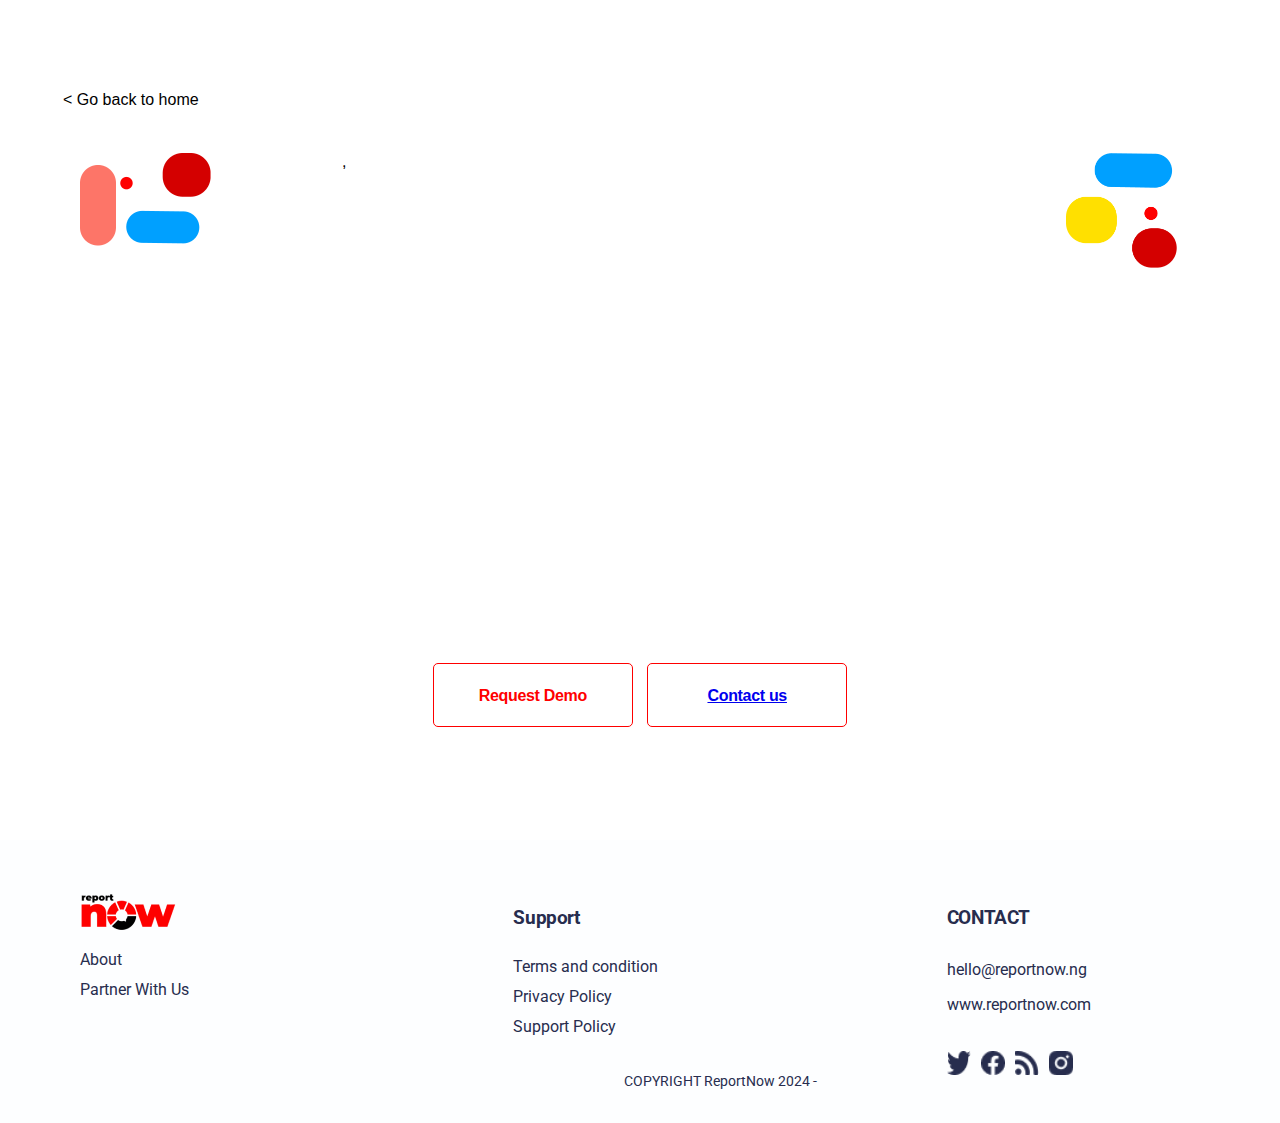
<file: law.html>
<!DOCTYPE html>
<html lang="en">
<head>
    <meta charset="UTF-8">
    <meta name="viewport" content="width=device-width, initial-scale=1.0">
    <title>Law Enforcement</title>
    <link rel="stylesheet" href="./styles.css">
    <link rel="stylesheet" href="mobile.css">
    <link rel="stylesheet" href="emergen.css">
    <link rel="stylesheet" href="fire.css">
</head>
<body>
    <nav id="nav" class="container">
       
        <img src="./img/report-now.png" alt="report-now">
        <div class="nav-links">
            <a href="index.html" class="nav-link active">Home</a>
            <a href="./about.html" class="nav-link">About</a>
            <a href="./contact.html" class="nav-link">Contact</a>
        </div>
       
    </nav>
    

    <section id="go-home">
        <a href="./index.html" class="go-home-link"> < Go back to home</a>
    </section>

    <section class="image-section">
        <div class="left-img">
        <img src="./img/Group 57.png" alt="Left Image">
    </div>
    ,<div class="right-img">
        <img src="./img/Group 56.png" alt="Right Image">
    </div>
    </section>


    <div id="law-force" style="padding-left: 60px;">
        <h3 style="text-align: center; ">Law <span style="color: red;">Enforcement</span></h3>
        
        <p>The complete mapping and analytics software for law enforcement.</p>

        <p style="text-align: left;">
            <span style="color: red;">ReportNow</span> helps our police to analyze crime patterns, manage special operations, or daily patrol. 
            <span style="color: red;">ReportNow</span> can help law enforcement agencies keep your community safe. We make information actionable. 
            Visualize, analyze, and share data with interactive maps. Empower personnel with real-time location insight for better decision-making.
        </p>

        <p style="text-align: left; margin-bottom: 15px;">
            <span style="color: red;">Crime analysis</span><br>
            Crime analysts leverage modern mapping and spatial analysis tools that integrate seamlessly to deliver the information that officers and command staff need to make informed decisions.
        </p>

        <p style="text-align: left; margin-bottom: 15px;">
            Open and <span style="color: red;">transparent policing</span><br>
            We provide the community with useful maps and apps to engage citizens with various public safety initiatives. 
            Our capabilities will easily help achieve a smart community policing with open data, open analysis, and citizen outreach.
        </p>

        <p style="text-align: left;">
            Field Mobility for <span style="color: red;">law enforcement agencies</span><br>
            Improve police operations by pushing data and analysis out to officers in the field, enabling shared data and situational awareness in real-time.
        </p>
    </div>
    <div class="miss">     <button class="request-demo">Request Demo</button>
        <button class="contact-us"><a href="contact-us.html">Contact us</a></button></div>


    <footer class="footer-section">
        <div class="footer-container">
          <div class="footer-item">
            <img src="./img/report-now.png" alt="ReportNow Logo">
            <a href="#" class="footer-link">About</a>
            <a href="#" class="footer-link">Partner With Us</a>
          </div>
          <div class="footer-item">
            <h5 class="footer-heading">Support</h5>
            <a href="#" class="footer-link">Terms and condition</a>
            <a href="#" class="footer-link">Privacy Policy</a>
            <a href="#" class="footer-link">Support Policy</a>
          </div>
          <div class="footer-item">
            <h5 class="footer-heading">CONTACT</h5>
            <p class="footer-text">hello@reportnow.ng</p>
            <p class="footer-text">www.reportnow.com</p>
            <div class="social-icons">
              <img src="./img/twitter.png" alt="Social Icon 1">
              <img src="./img/facebook.png" alt="Social Icon 2">
              <img src="./img/Union.png" alt="Social Icon 3">
              <img src="./img/insta.png" alt="Social Icon 4">
            </div>
          </div>
        </div>

        <div class="footer-bottom">
          <p>COPYRIGHT ReportNow 2024 -</p>
        </div>
      </footer>
    
</body>
<link rel="script" href="script.js">
</html>
</file>
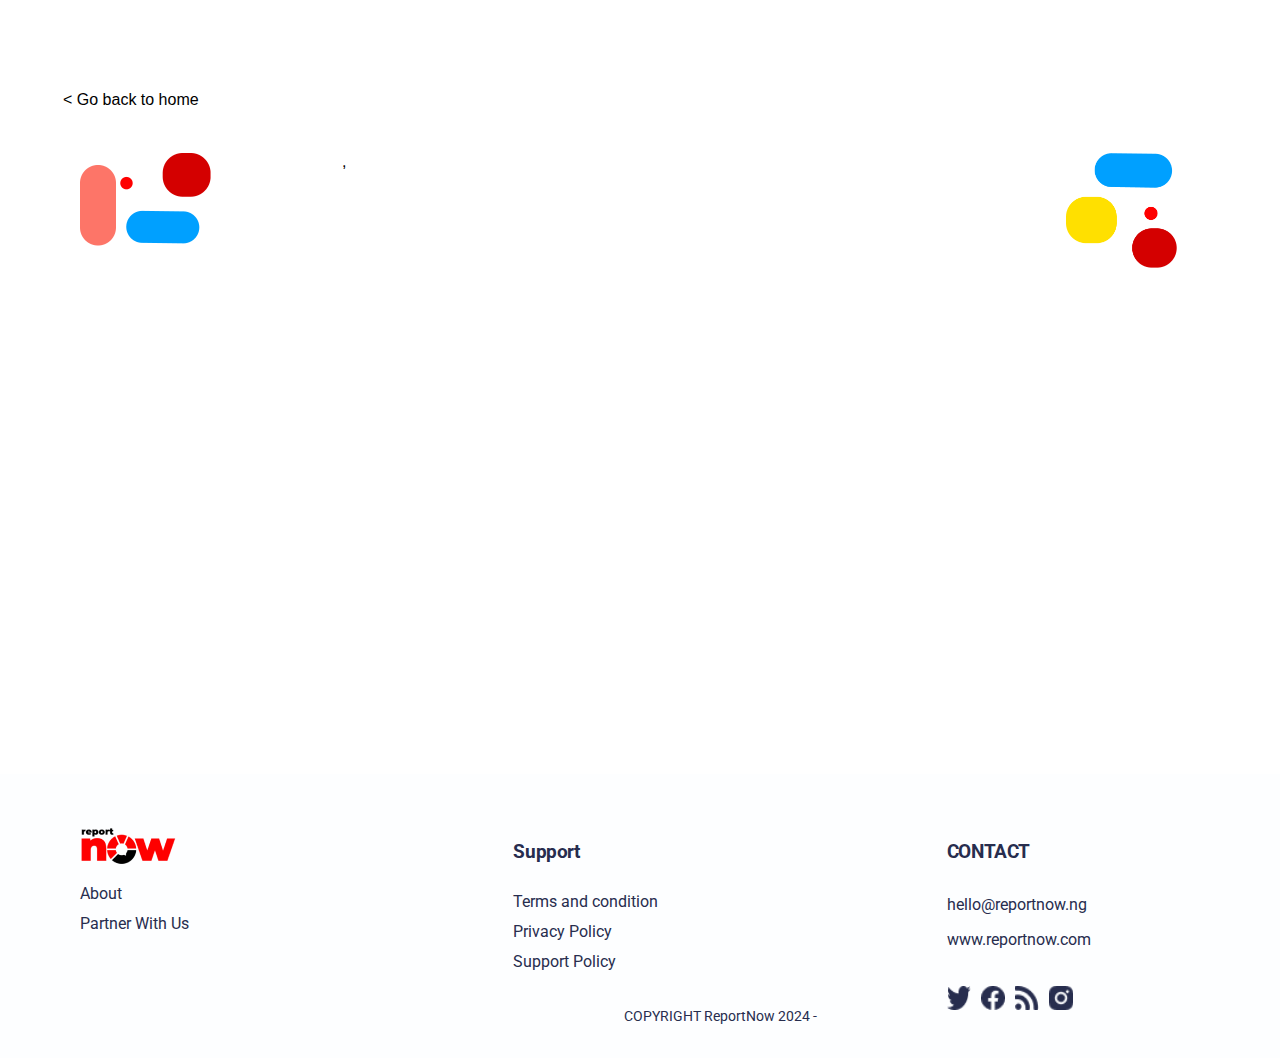
<file: management.html>
<!DOCTYPE html>
<html lang="en">
<head>
    <meta charset="UTF-8">
    <meta name="viewport" content="width=device-width, initial-scale=1.0">
    <title>Emergency Mangement</title>
    
    <link rel="stylesheet" href="./styles.css">
    <link rel="stylesheet" href="mobile.css">
    <link rel="stylesheet" href="emergen.css">
    <link rel="stylesheet" href="manage.css">
</head>
<body>
    <nav id="nav" class="container">
       
        <img src="./img/report-now.png" alt="report-now">
        <div class="nav-links">
            <a href="index.html" class="nav-link active">Home</a>
            <a href="./about.html" class="nav-link">About</a>
            <a href="./contact-us.html" class="nav-link">Contact</a>
        </div>
       
    </nav>
    

    <section id="go-home">
        <a href="./index.html" class="go-home-link"> < Go back to home</a>
    </section>

    <section class="image-section">
        <div class="left-img">
        <img src="./img/Group 57.png" alt="Left Image">
    </div>
    ,<div class="right-img">
        <img src="./img/Group 56.png" alt="Right Image">
    </div>
    </section>


    <div id="mane">
        <h3>Emergency <span style="color: red;"> Management</span></h3>

        <p>
            ReportNow makes you understand your risk and respond in real time, thereby helping you understand 
            <span style="color: red;">threats</span> in the modern world.
        </p>

        <p>
            Creating safety in an open world requires a modern approach to understanding threats and hazards that are more complex, costly, and devastating than ever before. Responders agencies rely on geographic information every day to plan for and mitigate complex threats and hazards and coordinate response and recovery efforts when disasters and emergencies occur.
        </p>

        <p>
            With location intelligence and emergency management solutions from ReportNow, agencies will develop a deeper understanding of risk in the new normal and maintain real-time data insights to help you anticipate your next move.
        </p>

        <button class="request-demo">Request Demo</button>
        <button class="contact-us" ><a href="contact-us.html">Contact us</a></button>
    </div>



    <footer class="footer-section">
        <div class="footer-container">
          <div class="footer-item">
            <img src="./img/report-now.png" alt="ReportNow Logo">
            <a href="#" class="footer-link">About</a>
            <a href="#" class="footer-link">Partner With Us</a>
          </div>
          <div class="footer-item">
            <h5 class="footer-heading">Support</h5>
            <a href="#" class="footer-link">Terms and condition</a>
            <a href="#" class="footer-link">Privacy Policy</a>
            <a href="#" class="footer-link">Support Policy</a>
          </div>
          <div class="footer-item">
            <h5 class="footer-heading">CONTACT</h5>
            <p class="footer-text">hello@reportnow.ng</p>
            <p class="footer-text">www.reportnow.com</p>
            <div class="social-icons">
              <img src="./img/twitter.png" alt="Social Icon 1">
              <img src="./img/facebook.png" alt="Social Icon 2">
              <img src="./img/Union.png" alt="Social Icon 3">
              <img src="./img/insta.png" alt="Social Icon 4">
            </div>
          </div>
        </div>

        <div class="footer-bottom">
          <p>COPYRIGHT ReportNow 2024 -</p>
        </div>
      </footer>
</body>
<link rel="script" href="script.js">
</html>
</file>
<file: styles.css>
@import url('https://fonts.googleapis.com/css2?family=Raleway:ital,wght@0,100..900;1,100..900&family=Roboto:ital,wght@0,100;0,300;0,400;0,500;0,700;0,900;1,100;1,300;1,400;1,500;1,700;1,900&display=swap');
.container {
    padding-left: 25px;
}

/* Body Padding */
body {
    /*margin: 0;*/
    font-family: Arial, sans-serif;
    width: 100%;
     margin: 0 auto;
    overflow-x: hidden;
    box-sizing: border-box;
}

/* Navigation Bar */
#nav {
    display: flex;
    align-items: center;
    justify-content: space-between;
    box-shadow: 0px 4px 15px 0px #0000001C;
    padding: 1rem; 
    margin: 0px !important;
    width: 100%;
    height: 6vh;
    padding-left: 7%;
}

/* Navigation Links */
.nav-links {
    display: flex;
    gap: 41px;
    color:black ;
}

/* Navigation Link */
.nav-link {
    text-decoration: none;
    color: black;
    font-size: 1rem;
}
.nav-link:hover{
    color: red;
}

/* Active Navigation Link */
.nav-link.active {
    color: red;
}

/* Image Styling */
#nav img {
    width: auto;
    height: auto;
}

/* Hide the right-side element initially */
#nav .nav-links {
    opacity: 1;
    width: 13px;
    height: 19px;
    position: relative;
    top: 0;
    left: -25%;
    gap: 27px;
}

/*banner*/
#banner {
    display: flex;
    justify-content: space-between;
    padding: 20px;
    padding-left: 80px;
    margin-bottom: 10rem;
}

/* Left Side */
.left {
    flex: 1;
}

.left h2 {
    font-family: 'Raleway', sans-serif;
    font-size: 38px;
    font-weight: 800;
    line-height: 45px;
    letter-spacing: 0.5px;
    text-align: left;
    color: black;
}

.left .highlight-red {
    color: red;
}

.left p {
    font-family: 'Roboto', sans-serif;
    font-size: 21px;
    font-weight: 400;
    line-height: 31px;
    letter-spacing: 0.2px;
    text-align: left;
    margin-bottom: 50px;
}

.left .link-red {
    color: red;
    text-decoration: none;
}

.left .request-demo {
    position: relative;
    left: -25%;
    border-radius: 16px;
    background: #D40000;
    color: white;
    border: none;
    cursor: pointer;
    text-decoration: none;
    padding: 3% 16% 3% 16%;
}
.left .request-demo:hover {
    background: #f56f6f;
    color: rgb(31, 28, 28);
}
/* Right Side */
.right {
    flex: 1;
    display: flex;
    flex-direction: column;
    gap: 20px;
}
.right img {
    transition: transform 0.3s ease-in-out, opacity 0.3s ease-in-out;
    opacity: 0;
    transform: scale(0.9);
    animation: fadeIn 1s forwards;
}


.right .img2 {
    width: 405.51px;
    height: 431px;
    position: relative;
    left: 5%;
    animation-delay: 2.0s;
}
.right .img3 {
    display: none;
    width: 475.51px;
    height: 449px;
    position: relative;
    left: 5%;
    animation-delay: 1.0s;
}


.right .img4 {
    width: 85px;
    height: 85px;
    position: relative;
    top: -37%;
    left: 88%;
    animation-delay: 1.2s;
}
.right img:hover {
    transform: scale(1.05);
}

/* Keyframes */
@keyframes fadeIn {
    to {
        opacity: 1;
        transform: scale(1);
    }
}
/* second div*/
.top-notch-container {
    position: relative;
    top: 4rem;
    display: flex;
    flex-direction: column;
    align-items: center;
    padding: 20px;
    padding-left: 80px;
}
/* group sections */

.all-sections-container {
    display: flex;
    flex-direction: column;
    align-items: center;

}
.all-sections-container > section {
    margin-bottom: 20rem;
    margin-top: -16rem; 
}
/* Title */
.top-notch-title {
    font-family: 'Raleway', sans-serif;
    font-size: 48px;
    font-weight: 700;
    line-height: 50px;
    letter-spacing: 0.5px;
    text-align: center;
    color: black;

}

.top-notch-title .highlight-red {
    color: red;
}

/* Content */
.top-notch-content {
    display: flex;
    justify-content: space-between;
    width: 100%;
    max-width: 1200px;
    margin-top: 20px;
}

/* Left Image */
.top-notch-left {
    width: 40%;
    height: auto;
}

/* Right Content */
.top-notch-right {
    width: 50%;
    padding-left: 20px;
}

.top-notch-right h4 {
    font-family: 'Raleway', sans-serif;
    font-size: 32px;
    font-weight: 700;
    line-height: 34px;
    letter-spacing: 0.5px;
    text-align: left;
    color: #141624;
}

.top-notch-right p {
    font-family: 'Roboto', sans-serif;
    font-size: 20px;
    font-weight: 400;
    line-height: 32px;
    letter-spacing: -0.01em;
    text-align: left;
    color: #141624;
}

.top-notch-right .link-red {
    color: red;
    text-decoration: none;
}

.top-notch-right .find-out-more {
    position: relative;
    top: 2rem;
    width: 170px;
    height: 64px;
    padding: 20px 30px;
    gap: 29px;
    border-radius: 9px 0px 0px 0px;
    border: 1px solid #FE0000;
    background-color: white;
    color: red;
    cursor: pointer;
    transition: background-color 0.3s, color 0.3s;
    text-decoration: none;
    font-size: large;
}

.top-notch-right .find-out-more:hover {
    background-color: red;
    color: rgb(236, 229, 229);
}

/*third div*/
#emergency-manage {
    position: relative;
    top: 2rem;
    display: flex;
    justify-content: space-between;
    align-items: flex-start;
    padding: 20px;
    flex-wrap: wrap;
    padding-left: 80px;
}

#emergency-manage .left-side {
    flex: 1;
    max-width: 600px;
}

#emergency-manage h3 {
    font-family: Raleway;
    font-size: 32px;
    font-weight: 700;
    line-height: 34px;
    letter-spacing: 0.5px;
    text-align: left;
    color: #141624;
}

#emergency-manage p {
    font-family: Roboto;
    font-size: 21px;
    font-weight: 400;
    line-height: 32px;
    letter-spacing: -0.01em;
    text-align: left;
    color: #141624;
}

#emergency-manage a.link-red {
    color: red;
    text-decoration: none;
}

#emergency-manage a.link-red:hover {
    text-decoration: underline;
}

#emergency-manage .find-out-more {
    display: inline-block;
    width: 170px;
    height: 19px;
    padding: 20px 30px;
    border-radius: 9px 0px 0px 0px;
    border: 1px solid #FE0000;
    background-color: white;
    color: red;
    font-size: 18px;
    text-align: center;
    text-decoration: none;
    line-height: 24px;
    transition: background-color 0.3s, color 0.3s;
}

#emergency-manage .find-out-more:hover {
    background-color: red;
    color: white;
}

#emergency-manage .right-side {
    flex: 1;
    display: flex;
    justify-content: center;
    align-items: center;
}

#emergency-manage .right-side img {
    max-width: 100%;
    height: auto;
}

/*fourth*/
#law-enforce {
    position: relative;
    top: -13rem;
    margin-top: -1rem;
    display: flex;
    justify-content: space-between;
    align-items: flex-start;
    padding: 20px;
    flex-wrap: wrap;
    padding-left: 80px;
}

#law-enforce .left-side {
    flex: 1;
    display: flex;
    justify-content: center;
    align-items: center;
}

#law-enforce .left-side img {
    max-width: 100%;
    height: auto;
}

#law-enforce .right-side {
    flex: 1;
    max-width: 600px;
}

#law-enforce h3 {
    font-family: Raleway;
    font-size: 32px;
    font-weight: 700;
    line-height: 34px;
    letter-spacing: 0.5px;
    text-align: left;
    color: #141624;
}

#law-enforce p {
    font-family: Roboto;
    font-size: 21px;
    font-weight: 400;
    line-height: 33px;
    letter-spacing: -0.01em;
    text-align: left;
    color: #141624;
}

#law-enforce a.link-red {
    color: red;
    text-decoration: none;
}

#law-enforce a.link-red:hover {
    text-decoration: underline;
}

#law-enforce .find-out-more {
    display: inline-block;
    width: 170px;
    height: 19px;
    padding: 20px 30px;
    border-radius: 9px 0px 0px 0px;
    border: 1px solid #FE0000;
    background-color: white;
    color: red;
    font-size: 18px;
    text-align: center;
    text-decoration: none;
    line-height: 24px;
    transition: background-color 0.3s, color 0.3s;
}

#law-enforce .find-out-more:hover {
    background-color: red;
    color: white;
}

/*fourth section*/
#fire {
    position: relative;
    top: -12rem;
    display: flex;
    justify-content: space-between;
    align-items: flex-start;
    padding: 20px;
    flex-wrap: wrap;
    padding-left: 80px;
}

#fire .left-side {
    flex: 1;
    max-width: 600px;
}

#fire h3 {
    font-family: Raleway;
    font-size: 32px;
    font-weight: 700;
    line-height: 34px;
    letter-spacing: 0.5px;
    text-align: left;
    color: #141624;
}

#fire p {
    font-family: Roboto;
    font-size: 21px;
    font-weight: 400;
    line-height: 33px;
    letter-spacing: -0.01em;
    text-align: left;
    color: #141624;
}

#fire a.link-red {
    color: red;
    text-decoration: none;
}

#fire a.link-red:hover {
    text-decoration: underline;
}

#fire .find-out-more {
    display: inline-block;
    width: 170px;
    height: 19px;
    padding: 20px 30px;
    border-radius: 9px 0px 0px 0px;
    border: 1px solid #FE0000;
    background-color: white;
    color: red;
    font-size: 18px;
    text-align: center;
    text-decoration: none;
    line-height: 24px;
    transition: background-color 0.3s, color 0.3s;
}

#fire .find-out-more:hover {
    background-color: red;
    color: white;
}

#fire .right-side {
    flex: 1;
    display: flex;
    justify-content: center;
    align-items: center;
}

#fire .right-side img {
    max-width: 100%;
    height: auto;
}
/*5th*/
#real-time {
    position: relative;
    top: -27rem;
    display: flex;
    justify-content: space-between;
    align-items: flex-start;
    padding: 20px;
    flex-wrap: wrap;
    padding-left: 80px;
}

#real-time .left-side {
    flex: 1;
    max-width: 600px;
}

#real-time h3 {
    font-family: Raleway;
    font-size: 32px;
    font-weight: 700;
    line-height: 34px;
    letter-spacing: 0.5px;
    text-align: left;
    color: #141624;
}

#real-time h3 a.link-red {
    color: red;
    text-decoration: none;
}

#real-time h3 a.link-red:hover {
    text-decoration: underline;
}

#real-time p {
    font-family: Roboto;
    font-size: 21px;
    font-weight: 400;
    line-height: 33px;
    letter-spacing: -0.01em;
    text-align: left;
    color: #141624;
}

#real-time .right-side {
    flex: 1;
    display: flex;
    justify-content: center;
    align-items: center;
}

#real-time .right-side img {
    max-width: 100%;
    height: auto;
}

/*sixth*/
#now-provide {
    height: 230px;
    margin: 0 auto;
    padding: 20px;
    gap: 0;
    opacity: 1;
    background: #FFE00033;
    position: relative;
    display: flex;
    flex-direction: column;
    align-items: center;
    justify-content: center;
    text-align: center;
    top: -5rem;
    padding-left: 80px;
}

#now-provide h2 {
    font-family: Raleway;
    font-size: 42px;
    font-weight: 700;
    line-height: 56.35px;
    text-align: center;
    margin-bottom: -170px;
}

#now-provide h2 a.link-red {
    color: red;
    text-decoration: none;
}

#now-provide h2 a.link-red:hover {
    text-decoration: underline;
}

#now-provide .request-demo {
    width: 145px;
    height: 20px;
    padding: 20px 30px;
    gap: 29px;
    background: #D40000;
    color: white;
    cursor: pointer;
    transition: background-color 0.3s, color 0.3s;
    text-decoration: none;
    font-size: large;
    display: flex;
    align-items: center;
    justify-content: center;
    margin-bottom: -13px;
    position: relative;
    top: 12rem;
}

#now-provide .request-demo a {
    color: white;
    text-decoration: none;
}
#now-provide .request-demo:hover {
    background: #f07474;
    color: white;
}


#now-provide .images-container {
    position: relative;
    display: flex;
    gap: 20px;
}

#now-provide img {
    position: relative;

    width: auto;
    height: 100%;
}

#now-provide .image1 {
    position: relative;
    top: -6rem;
    left: -41%;
}

#now-provide .image2 {
    position: relative;
    top: 0rem;
    right: -330px;
}


/*seven*/
#explore-other {
    width: 100%;
    padding: 40px;
    background: #ffffff;
    text-align: center;
    padding-left: 80px;
}

#explore-other h3 {
    font-family: Raleway;
    font-size: 48px;
    font-weight: 700;
    line-height: 50px;
    letter-spacing: 0.5px;
    color: #141624;
    margin-bottom: 20px;
}

#explore-other h3 .text-red {
    color: red;
}

#explore-other p {
    font-family: Raleway;
    font-size: 15px; 
    font-weight: 400;
    line-height: 30px;
    letter-spacing: 0.5px;
    color: #141624;
    margin: 0 auto;
    max-width: 800px; 
}

#explore-other p a.link-red {
    color: red;
    text-decoration: none;
}

#explore-other p a.link-red:hover {
    text-decoration: underline;
}

#features-grid {
    display: flex;
    flex-direction: column;
    align-items: center;
    width: 100%;
    padding: 0px;
    background-color: white;
    padding-left: 8px;
}

.features-row {
    display: flex;
    justify-content: space-between;
    width: 100%;
    max-width: 1200px;
    margin-bottom: 40px;
}

.feature-item {
    display: flex;
    flex-direction: column;
    align-items: center;
    text-align: center;
    padding: 20px;
    flex: 1;
    margin: -21px 1px;
}

.feature-item img {
    max-width: 57px;
    margin-bottom: 20px;
}

.feature-item h5 {
    font-family: Roboto, sans-serif;
    font-size: 18px;
    font-weight: 500;
    line-height: 24px;
    letter-spacing: -0.01em;
    color: #141624;
    margin-bottom: 20px;
}

.feature-item p {
    font-family: Roboto, sans-serif;
    font-size: 18px;
    font-weight: 400;
    line-height: 34px;
    letter-spacing: -0.03em;
    color: #141624;
}

/*9th*/
#fast-way {
    display: flex;
    justify-content: space-between;
    align-items: center;
    width: 100%;
    height: 27rem;
    padding: 20px;
    background: #FFE00033;
    gap: 20px;
    padding-left: 80px;
  }
  
  .fast-way-left {
    flex: 1;
  }
  
  .fast-way-title {
    font-family: Roboto, sans-serif;
    font-size: 48px;
    font-weight: 700;
    line-height: 56.25px;
    letter-spacing: -0.02em;
    text-align: left;
    color: black;
  }
  
  .fast-way-button {
    width: 176px;
    height: 64px;
    padding: 20px 30px;
    gap: 29px;
    border-radius: 9px 0px 0px 0px;
    opacity: 1;  /* Set to 1 to make it visible */
    background: #D40000;
    color: white;
    border: none;
    cursor: pointer;
    font-size: 16px;
    text-align: center;
    transition: background-color 0.3s, color 0.3s;
    text-decoration: none;
  }
  
  .fast-way-button:hover {
    background: white;
    color: #D40000;
  }
  
  .fast-way-right {
    flex: 1;
    text-align: right;
  }
  
  .fast-way-right img {
    position: relative;
    top: -5rem;
    max-width: 100%;
    height: auto;
    border-radius: 10px;
    animation: fadeIn 1.5s ease-in-out;
  }
  /* Keyframes for fade-in animation */
@keyframes fadeIn {
    0% {
      opacity: 0;
      transform: scale(0.95);
    }
    100% {
      opacity: 1;
      transform: scale(1);
    }
  }

  /* footer */
  .footer-section {
    width: 100%;
    background: #FDFEFF;
    padding: 20px;
    font-family: Roboto, sans-serif;
    padding-left: 80px;
    margin-top: 8%;
  }
  
  .footer-container {
    display: flex;
    justify-content: space-between;
    gap: 20px;
    margin-bottom: 20px;
  }
  
  .footer-item {
    flex: 1;
  }
  
  .footer-item img {
    display: block;
    margin-bottom: 49px;
    position: relative;
    top: 2rem;
  }

  
  .footer-link {
    display: block;
    font-size: 16px;
    font-weight: 400;
    line-height: 25px;
    text-align: left;
    color: #272D4E;
    margin-bottom: 5px;
    text-decoration: none;
  }
  
  .footer-heading {
    font-size: 19px;
    font-weight: 700;
    line-height: 52.5px;
    letter-spacing: -0.02em;
    text-align: left;
    color: #272D4E;
    margin-bottom: 10px;
  }
  
  .footer-text {
    font-size: 16px;
    font-weight: 400;
    line-height: 19px;
    text-align: left;
    color: #272D4E;
    margin-bottom: 5px;
  }
  
  .social-icons {
    display: flex;
    gap: 10px;
  }
  
  .social-icons img {
    width: 24px;
    height: 24px;
    display: block;
    margin-bottom: 10px;
    position: relative;
    top: 2rem;
  }
  
  .footer-bottom {
    text-align: center;
    color: #272D4E;
    opacity: 1;
  }
  
  .footer-bottom p {
    font-size: 14px;
    font-weight: 400;
  }

  
/* global style */
#go-home {
    position: relative;
    width: 168.35px;
    height: 27px;
    left: 83px;
    gap: 15px;
    opacity: 1;
}

.go-home-link {
    color: black;
    text-decoration: none; 
    font-size: 16px; 
    line-height: 27px; 
}

.image-section {
    position: relative;
    width: 50%;
    height: 185.02px;
    top: 20px;
    gap: 0px;
    opacity: 1;
    display: flex;
    padding-left: 80px;
}

.image-section img {
    width: 50%;
    height: auto; 
}

.left-img{
    position: relative;
}
.right-img{
    position: relative;
    left: 45rem;
}



section {
    opacity: 0;
    transform: translateY(20px);
    animation: fadeInUp 1s forwards;
}

@keyframes fadeInUp {
    to {
        opacity: 1;
        transform: translateY(0);
    }
}

[id] {
    opacity: 0;
    transform: translateX(-20px);
    animation: slideInLeft 1s forwards;
}

@keyframes slideInLeft {
    to {
        opacity: 1;
        transform: translateX(0);
    }
}

@keyframes fadeInUp {
    from {
        transform: translateY(20px);
        opacity: 0;
    }
    to {
        transform: translateY(0);
        opacity: 1;
    }
}

.animate-section {
    opacity: 0;
    transform: translateY(20px);
    transition: opacity 0.5s ease-out, transform 0.5s ease-out;
}

.animate-section.visible {
    opacity: 1;
    transform: translateY(0);
}
</file>
<file: mobile.css>
/*banner*/
/* Responsive Design   */


@media (min-width: 1250px) {
    .body{
        width: 100%;
    }
    #banner {
        flex-direction: row;
        text-align: center;
        width: 100%;
    }
    .left .request-demo{
        width: 50%;
        height: 50px;
    }
}

@media (max-width: 1170px) {
    
    #banner{
        flex-direction: column;
        align-items: center;
        text-align: center;
        width: 159%;
    }
    #banner .left{ 
        width: 100%;
    }
    #banner .right{
        width: 100%;
        margin-top: 25vh;
    }
    /* #banner a{
        width: 50%;
        height: 50vh;
    } */
    #banner p{ 
        width: 100%;
        margin-bottom: 20vh;
    }
    .left .request-demo{
        padding: 2% 8% 3% 8%;
    }

}

@media (max-width: 1000px) {
    .left .request-demo{
        width: 50%;
        height: 50px;
    }

    .left h2 {
        font-size: 40px;
    }
    .left p {
        font-size: 20px;
    }

    .right .img2{
        display: none;
    }
    .right .img3{
        display: block;
        align-items: center;
        left: 0;
        top: 0;
        box-shadow: none;
        opacity: 0;
    }
    
    .right .img4 {
        display: none;
        opacity: 0;
        top: 10%;
    }
    #banner .left{ 
        width: 100%;
    }
    #banner .right{
        width: 100%;
    }
    #banner a{
        width: 50%;
    }
 
}

@media (max-width: 950px) {
    .left .request-demo{
        width: 50%;
        height: 50px;
    }

    #banner {
        padding: 10px;
        text-align: center;
        width: 159%;
    }
    .right {
        gap: 10px;
    }
    .right .img2{
        display: none;
    }
    .right .img3{
        display: block;
        align-items: center;
        left: 0;
        top: 0;
        box-shadow: none;
        opacity: 1;
    }
    #banner .left{ 
        width: 100%;
    }
    #banner .right{
        width: 100%;
    }
    #banner a{
        width: 50%;
    }
}

@media (max-width: 700px) {
    .left .request-demo{
        width: 50%;
        height: 50px;
    }

    .left h2 {
        align-items: center;
        text-align: center;
        font-size: 35px;
    }
    .left p {
        
        text-align: center;
        font-size: 18px;
    }
    .right .img2{
        display: none;
    }
    .right .img3{
        display: block;
        align-items: center;
        left: 0;
        top: 0;
        box-shadow: none;
        opacity: 1;
    }
    #banner .left{ 
        width: 100%;
    }
    #banner .right{
        width: 100%;
    }
    #banner a{
        width: 50%;
    }
}

@media (max-width: 600px) {
    body{
        width: 100%;
    }
    #banner {
        padding: 5px;
        width: 159%;
    }
    .left .request-demo{
        width: 50%;
        height: 50px;
    }
    .left .request-demo {
        width: 50%;

    }
    .right .img2{
        display: none;
    }
    .right .img3{
        display: block;
        align-items: center;
        left: 0;
        top: 0;
        box-shadow: none;
        opacity: 1;
    }
    #banner .left{ 
        width: 100%;
    }
    #banner .right{
        width: 100%;
    }
    #banner a{
        width: 50%;
    }
}

@media (max-width: 500px) {
    .left .request-demo{
        width: 50%;
        height: 50px;
    }
    .left h2 {
        font-size: 30px;
    }
    .left p {
        font-size: 16px;

    }
    .right .img2{
        display: none;
    }
    .right .img3{
        display: block;
        align-items: center;
        left: 0;
        top: 0;
        box-shadow: none;
        opacity: 1;
    }
    #banner .left{ 
        width: 100%;
    }
    #banner .right{
        width: 100%;
    }
    #banner a{
        width: 50%;
    }
}

@media (max-width: 330px) {
    .left .request-demo{
        width: 50%;
        height: 50px;
    }
    .left h2 {
        font-size: 25px;
    }
    .left p {
        font-size: 14px;
    }
    .right .img2{
        display: none;
    }
    .right .img3{
        display: block;
        align-items: center;
        left: 0;
        top: 0;
        box-shadow: none;
        opacity: 1;
    }
    #banner .left{ 
        width: 100%;
    }
    #banner .right{
        width: 100%;
    }
    #banner .request-demo{
        width: 50%;
    }
}

/*navs*/
/* Responsive Design */
@media (min-width: 1250px) {
    #nav {
        width: 100%;
        flex-direction: row;
    }
}

@media (max-width: 1170px) {
    #nav {
        width: 166%;
        flex-direction: row;
        padding: 0.75rem;
    }
    .nav-links {
        margin-right: 6rem;
        gap: 35px;
    }
    .nav img {
        width: auto;
        height: auto;
    }
}

@media (max-width: 1000px) {
    #nav {
        width: 100%;
        flex-direction: row;
        padding: 0.5rem;
    }
    .nav-links {
        margin-right: 6rem;
        gap: 30px;
    }
    .nav img {
        width: auto;
        height: auto;
    }
}

@media (max-width: 950px) {
    #nav {
        width: 219%;
        flex-direction: row;
        align-items: flex-start;
        height: 12vh;
    }
    .nav-links {
        margin-right: 6rem;
        flex-direction: row;
        align-items: flex-start;
        gap: 20px;
    }
    .nav img {
        width: auto;
        height: auto;
    }
}

@media (max-width: 700px) {
    #nav {
        width: 222%;
        padding: 0.5rem;
    }
    .nav-links {
        margin-right: 6rem;
        gap: 15px;
    }
    .nav img {
        width: auto;
        height: auto;
    }
}

@media (max-width: 600px) {
    #nav {
        width: 225%;
        padding: 0.5rem;
    }
    .nav-links {
        margin-right: 6rem;
        gap: 10px;
    }
    .nav img {
        width: auto;
        height: auto;
    }
}

@media (max-width: 500px) {
    #nav {
        width: 228%;
        padding: 0.5rem;
    }
    .nav-links {
        margin-right: 6rem;
        gap: 5px;
    }
    .nav img {
        width: auto;
        height: auto;
    }
}

@media (max-width: 330px) {
    #nav {
        width: 244%;
        height: 45px;
        padding: 0.25rem;
    }
    .nav-links {
        margin-top: 13px;
        margin-right: 6rem;
        gap: 2px;
        flex-direction: row;
        align-items: flex-start;
    }
    .nav img {
        width: auto;
        height: auto;
    }
}

/*second div*/
/* Responsive Design */
@media (min-width: 1250px) {
    .top-notch-container {
        width: 84%;
        top: 3rem;
    }
    .top-notch-content {
        flex-direction: row;
    }
}

@media (max-width: 1170px) {
    .top-notch-container {
        width: 187%;
        top: 3rem;
        left: 20%;
            }
    .top-notch-title {
        font-size: 40px;
    }

    .top-notch-right h4 {
        font-size: 28px;
    }

    .top-notch-right p {
        font-size: 20px;
    }
}

@media (max-width: 1000px) {
    .top-notch-container {
        width: 130%;
        top: 3rem;
            }
    .top-notch-title {
        font-size: 36px;
    }

    .top-notch-right h4 {
        font-size: 26px;
    }

    .top-notch-right p {
        font-size: 18px;
    }
}

@media (max-width: 950px) {
    .top-notch-container {
        width: 130%;
        top: 3rem;
            }
    .top-notch-content {
        flex-direction: column;
        align-items: center;
    }

    .top-notch-left,
    .top-notch-right {
        width: 69%;
    }

    .top-notch-right {
        padding-left: 0;
        margin-top: 20px;
    }

    .top-notch-title {
        font-size: 32px;
    }

    .top-notch-right h4 {
        font-size: 24px;
    }

    .top-notch-right p {
        font-size: 20px;
    }
}

@media (max-width: 700px) {
    .top-notch-container {
        width: 130%;
        top: 3rem;
            }
    .top-notch-title {
        font-size: 28px;
    }

    .top-notch-right h4 {
        font-size: 22px;
    }

    .top-notch-right p {
        font-size: 14px;
    }
}

@media (max-width: 600px) {
    .top-notch-container {
        top: 3rem;
        width: 130%;
            }
    .top-notch-title {
        font-size: 24px;
    }

    .top-notch-right h4 {
        font-size: 20px;
    }

    .top-notch-right p {
        font-size: 12px;
    }
}

@media (max-width: 500px) {
    .top-notch-container {
        top: 3rem;
            }
    .top-notch-title {
        font-size: 20px;
    }

    .top-notch-right h4 {
        font-size: 18px;
    }

    .top-notch-right p {
        font-size: 10px;
    }
}

@media (max-width: 330px) {
    .top-notch-container {
        width: 130%;
        top: 3rem;
            }
    .top-notch-title {
        font-size: 16px;
    }

    .top-notch-right h4 {
        font-size: 16px;
    }

    .top-notch-right p {
        font-size: 8px;
    }

    .all-sections-container{
        width: 150%;
    }
}

/*third div*/
@media (min-width: 1250px) {
    #emergency-manage {
        width: 84%;
        flex-direction: row;
    }
}

@media (max-width: 1170px) {
    #emergency-manage {
        width: 50%;
        left: 20%;
        top: 7rem;
        flex-direction: column;
        align-items: center;
    }

    #emergency-manage .left-side {
        max-width: 90%;
        text-align: center;
        width: 135%;
    }

    #emergency-manage .right-side {
        margin-top: 20px;
    }
}

@media (max-width: 1000px) {
    #emergency-manage .left-side {
        max-width: 85%;
    }
}

@media (max-width: 950px) {
    #emergency-manage .left-side {
        max-width: 80%;
    }
}

@media (max-width: 700px) {
    #emergency-manage h3 {
        font-size: 28px;
    }

    #emergency-manage p {
        font-size: 20px;
    }

    #emergency-manage .find-out-more {
        width: 150px;
        height: 60px;
    }
}

@media (max-width: 600px) {
    #emergency-manage .find-out-more {
        width: 140px;
        height: 20px;
        font-size: 16px;
    }
}

@media (max-width: 500px) {
    #emergency-manage .find-out-more {
        width: 130px;
        height: 16px;
        font-size: 14px;
    }
}

@media (max-width: 330px) {
    #emergency-manage .find-out-more {
        width: 120px;
        height: 20px;
        font-size: 12px;
    }
}

/*fourth section*/
@media (min-width: 1250px) {
    #law-enforce {
        width: 87%;
        flex-direction: row;
    }
}

@media (max-width: 1170px) {
    #law-enforce {
        text-align: center;
        justify-content: center;
        top: 10rem;
        flex-direction: column;
        left: 37%;
        width: 100%;
    }

    #law-enforce .right-side {
        max-width: 90%;
        text-align: center;
    }

    #law-enforce .left-side {
        margin-bottom: 20px;
    }
}

@media (max-width: 1000px) {
    #law-enforce .right-side {
        max-width: 85%;
    }
}

@media (max-width: 950px) {
    #law-enforce .right-side {
        max-width: 80%;
    }
}

@media (max-width: 700px) {
    #law-enforce h3 {
        font-size: 28px;
    }

    #law-enforce p {
        font-size: 16px;
        width: 130%;
    }

    #law-enforce .find-out-more {
        width: 150px;
        height: 60px;
    }
}

@media (max-width: 600px) {
    #law-enforce .find-out-more {
        width: 140px;
        height: 16px;
        font-size: 16px;
    }
}

@media (max-width: 500px) {
    #law-enforce .find-out-more {
        width: 130px;
        height: 50px;
        font-size: 14px;
    }
}

@media (max-width: 330px) {
    #law-enforce .find-out-more {
        width: 120px;
        height: 20px;
        font-size: 12px;
    }
}

/*fourth section*/
@media (min-width: 1250px) {
    #fire {
        width: 87%;
        flex-direction: row;
    }
}

@media (max-width: 1170px) {
    #fire {
        width: 100%;
        top: 8rem;
        flex-direction: column;
        align-items: center;
        left: 33%;
    }

    #fire .left-side {
        max-width: 90%;
        text-align: center;
        margin-bottom: 20px;
    }
}

@media (max-width: 1000px) {
    #fire .left-side {
        max-width: 85%;
    }
}

@media (max-width: 950px) {
    #fire .left-side {
        max-width: 80%;
    }
}

@media (max-width: 700px) {
    #fire h3 {
        font-size: 28px;
    }

    #fire p {
        font-size: 20px;
    }

    #fire .find-out-more {
        width: 150px;
        height: 20px;
    }
}

@media (max-width: 600px) {
    #fire .find-out-more {
        width: 140px;
        height: 20px;
        font-size: 16px;
    }
}

@media (max-width: 500px) {
    #fire .find-out-more {
        width: 130px;
        height: 50px;
        font-size: 14px;
    }
}

@media (max-width: 330px) {
    #fire .find-out-more {
        width: 120px;
        height: 20px;
        font-size: 12px;
    }
}


/*fifth*/
@media (min-width: 1250px) {
    #real-time {
        width: 87%;
        flex-direction: row;
    }
}

@media (max-width: 1170px) {
    #real-time {
        top: 8rem;
        flex-direction: column;
        align-items: center;
        width: 130%;
        left: 30%;
    }

    #real-time .left-side {
        max-width: 90%;
        text-align: center;
        margin-bottom: 20px;
    }
}

@media (max-width: 1000px) {
    #real-time .left-side {
        max-width: 85%;
    }
}

@media (max-width: 950px) {
    #real-time .left-side {
        max-width: 80%;
    }
}

@media (max-width: 700px) {
    #real-time h3 {
        font-size: 28px;
    }

    #real-time p {
        font-size: 20px;
    }
}

@media (max-width: 600px) {
    #real-time p {
        font-size: 18px;
    }
}

@media (max-width: 500px) {
    #real-time p {
        font-size: 16px;
    }
}

@media (max-width: 330px) {
    #real-time p {
        font-size: 14px;
    }
}

/*sixth*/
@media (min-width: 1250px) {
    #now-provide {
        width: 92%;
        margin-top: -15rem;
    }

    /* Custom styles for screens larger than 1250px */
}

@media (max-width: 1170px) {
    #now-provide {
        width: 159%;
        top: 9rem;
    }

    #now-provide img {
        width: 100px; /* Adjust as needed */
        height: auto;
        left: 37%;
    }
    #now-provide image1{
        left: 10%;
    }
    #now-provide image2{
        left: 10%;
    }
}

@media (max-width: 1000px) {
    #now-provide {
        width: 210%;
    }
    #now-provide h2 {
        font-size: 40px;
    }

    #now-provide .request-demo {
        width: 150px;
        height: 50px;
    }
}

@media (max-width: 950px) {
    #now-provide {
        width: 210%;
    }
    #now-provide h2 {
        font-size: 36px;
    }

    #now-provide .request-demo {
        width: 140px;
        height: 20px;
    }
}

@media (max-width: 700px) {
    #now-provide {
        width: 222%;
        padding: 10px;
    }

    #now-provide h2 {
        font-size: 32px;
    }

    #now-provide .request-demo {
        width: 130px;
        height: 40px;
    }
}

@media (max-width: 600px) {
    #now-provide {
        width: 225%;
        padding: 5px;
    }

    #now-provide h2 {
        font-size: 28px;
    }

    #now-provide .request-demo {
        width: 185px;
        height: 20px;
    }
}

@media (max-width: 500px) {
    #now-provide {
        width: 228%;
    }
    #now-provide h2 {
        font-size: 24px;
    }

    #now-provide .request-demo {
        width: 110px;
        height: 30px;
    }
}

@media (max-width: 330px) {
    #now-provide h2 {
        font-size: 20px;
    }

    #now-provide{
        width: 244%;
    }

    #now-provide .request-demo {
        width: 100px;
        height: 25px;
    }
}

/*seventh*/
@media (min-width: 1250px) {
    /* Custom styles for screens larger than 1250px */
}

@media (max-width: 1170px) {
    #explore-other{
        width: 130%;
    position: relative;
    top: 10rem;
    left: 20%;
    }
    #explore-other h3 {
        font-size: 40px;
    }

    #explore-other p {
        font-size: 20px;
    }
}

@media (max-width: 1000px) {
    #explore-other h3 {
        font-size: 36px;
    }

    #explore-other p {
        font-size: 18px;
    }
}

@media (max-width: 950px) {
    #explore-other h3 {
        font-size: 32px;
    }

    #explore-other p {
        font-size: 16px;
    }
}

@media (max-width: 700px) {
    #explore-other h3 {
        font-size: 28px;
    }

    #explore-other p {
        font-size: 14px;
    }
}

@media (max-width: 600px) {
    #explore-other {
        width: 130%;
        padding: 20px;
    }

    #explore-other h3 {
        font-size: 24px;
    }

    #explore-other p {
        font-size: 14px;
    }
}

@media (max-width: 500px) {
    #explore-other h3 {
        font-size: 20px;
    }

    #explore-other p {
        font-size: 12px;
    }
}

@media (max-width: 330px) {
    #explore-other h3 {
        font-size: 16px;
    }

    #explore-other p {
        font-size: 10px;
    }
}

/*eight*/
@media (min-width: 1250px) {
    .features-row {
        width: 130%;
        max-width: 100%;
    }

    .feature-item {
        margin: 0 30px;
    }

    .feature-item img {
        max-width: 120px;
    }

    .feature-item h5 {
        font-size: 28px;
    }

    .feature-item p {
        font-size: 21px;
    }
}

@media (max-width: 1170px) {
    #features-grid {
        width: 144%;
        position: relative;
        top: 14rem;
    }
    .features-row {
        max-width: 100%;
    }

    .feature-item {
        margin: 0 15px;
    }

    .feature-item img {
        max-width: 100px;
    }

    .feature-item h5 {
        font-size: 24px;
    }

    .feature-item p {
        font-size: 19px;
    }
}

@media (max-width: 1000px) {
    .features-row {
        flex-direction: column;
        align-items: center;
    }

    .feature-item {
        margin-bottom: 40px;
    }

    .feature-item img {
        max-width: 80px;
    }

    .feature-item h5 {
        font-size: 22px;
    }

    .feature-item p {
        font-size: 17px;
    }
}

@media (max-width: 950px) {
    .feature-item img {
        max-width: 80px;
    }

    .feature-item h5 {
        font-size: 20px;
    }

    .feature-item p {
        font-size: 16px;
        line-height: 30px;
    }
}

@media (max-width: 700px) {
    .feature-item img {
        max-width: 70px;
    }

    .feature-item h5 {
        font-size: 18px;
    }

    .feature-item p {
        font-size: 15px;
    }
}

@media (max-width: 600px) {
    .feature-item img {
        max-width: 60px;
    }

    .feature-item h5 {
        font-size: 16px;
    }

    .feature-item p {
        font-size: 14px;
    }
}

@media (max-width: 500px) {
    .feature-item img {
        max-width: 50px;
    }

    .feature-item h5 {
        font-size: 14px;
    }

    .feature-item p {
        font-size: 13px;
        line-height: 28px;
    }
}

@media (max-width: 330px) {
    #features-grid {
        margin-top: 60%;
        width: 100%;
    }
    .feature-item img {
        max-width: 40px;
    }

    .feature-item h5 {
        font-size: 12px;
    }

    .feature-item p {
        font-size: 12px;
        line-height: 26px;
    }
}

/*9th*/
@media (min-width: 1250px) {
    #fast-way {
    width: 93%;
    
    }
  }
  
  @media (max-width: 1170px) {
    #fast-way {
        width: 160%;
        margin-top:21rem ;
        height: 75vh;
    }
    .fast-way-title {
      font-size: 42px;
    }
    .fast-way-button {
      width: 160px;
      height: 60px;
    }
    .fast-way-left {
        align-items: center;
      }
    .fast-way-right {
      text-align: center;
      margin-top: -36vh;
    }
    .footer-section{
        width: 160%;
    }
  }
  
  
  @media (max-width: 1000px) {
    #fast-way {
        margin-top: 16rem;
        height: 104vh;
    width: 210%;
      flex-direction: column;
      align-items: center;
    }
    .fast-way-left {
        align-items: center;
      }
    .fast-way-right {
      text-align: center;
      margin-top: 20px;
    }
    .fast-way-left {
        position: relative;
        top: 13rem;
      }
    .fast-way-right img{
      text-align: center;
      margin-top: 20px;
      position: relative;
      top: -27rem;
      max-width: 63%;
    }
  }
  
  @media (max-width: 950px) {
    .fast-way-title {
      font-size: 36px;
    }
    .fast-way-button {
      width: 150px;
      height: 55px;
    }
  }
  
  @media (max-width: 700px) {
    .fast-way-title {
      font-size: 32px;
    }
    .fast-way-button {
      width: 140px;
      height: 50px;
    }
    .fast-way-left {
        position: relative;
        top: 13rem;
      }
    .fast-way-right img{
      text-align: center;
      margin-top: 20px;
      position: relative;
      top: -27rem;
      max-width: 63%;
    }
  }
  
  @media (max-width: 600px) {
    .fast-way-title {
      font-size: 28px;
    }
    .fast-way-button {
      width: 167px;
      height: 63px;
    }
    .fast-way-left {
        position: relative;
        top: 13rem;
      }
    .fast-way-right img{
      text-align: center;
      margin-top: 20px;
      position: relative;
      top: -27rem;
      max-width: 63%;
    }
  }
  
  @media (max-width: 500px) {
    .fast-way-title {
      font-size: 24px;
    }
    .fast-way-button {
      width: 120px;
      height: 40px;
    }
    .fast-way-left {
        position: relative;
        top: 13rem;
      }
    .fast-way-right img{
      text-align: center;
      margin-top: -68px;
      position: relative;
      top: -21rem;
      max-width: 63%;
    }
  }
  
  @media (max-width: 330px) {
    .fast-way-title {
      font-size: 20px;
    }
    .fast-way-button {
      width: 110px;
      height: 35px;

    }
    .fast-way-left {
        position: relative;
        top: 13rem;
      }
    .fast-way-right img{
      text-align: center;
      margin-top: 20px;
      position: relative;
      top: -19rem;
      max-width: 63%;
    }
  }

  /* footer */
  @media (min-width: 1250px) {
    .footer-container {
      flex-direction: row;
    }
  }
  
  @media (max-width: 1170px) {
    .footer-container {
      flex-direction: row;
      gap: 15px;
    }
  
    .footer-item {
      padding: 10px;
    }
  }
  
  @media (max-width: 1000px) {
    .footer-container {
      flex-direction: row;
      gap: 10px;
    }
  
    .footer-link,
    .footer-text {
      font-size: 15px;
      line-height: 30px;
    }
  
    .footer-heading {
      font-size: 18px;
      line-height: 50px;
    }
  }
  
  @media (max-width: 950px) {
    .footer-container {
      flex-direction: row;
      gap: 5px;
    }
  
    .footer-link,
    .footer-text {
      font-size: 14px;
      line-height: 28px;
    }
  
    .footer-heading {
      font-size: 17px;
      line-height: 48px;
    }
  }
  
  @media (max-width: 700px) {
    .footer-container {
      flex-direction: row;
      align-items: center;
      text-align: center;
    }
  
    .footer-link,
    .footer-text {
      font-size: 14px;
      line-height: 28px;
    }
  
    .footer-heading {
      font-size: 17px;
      line-height: 48px;
    }
  
    .social-icons {
      justify-content: center;
    }
  }
  
  @media (max-width: 600px) {
    .footer-container {
      gap: 10px;
    }
  
    .footer-link,
    .footer-text {
      font-size: 13px;
      line-height: 26px;
    }
  
    .footer-heading {
      font-size: 16px;
      line-height: 46px;
    }
  
    .social-icons img {
      width: 20px;
      height: 20px;
    }
  }
  
  @media (max-width: 500px) {
    .footer-container {
      gap: 5px;
    }
  
    .footer-link,
    .footer-text {
      font-size: 12px;
      line-height: 24px;
    }
  
    .footer-heading {
      font-size: 15px;
      line-height: 44px;
    }
  
    .social-icons img {
      width: 18px;
      height: 18px;
    }
  }
  
  @media (max-width: 330px) {
    .footer-container {
      gap: 2px;
    }
  
    .footer-link,
    .footer-text {
      font-size: 11px;
      line-height: 22px;
    }
  
    .footer-heading {
      font-size: 14px;
      line-height: 42px;
    }
  
    .social-icons img {
      width: 16px;
      height: 16px;
    }
  }

  /* 2nd page */
 /* Responsiveness */
@media (min-width: 1250px) {
    .emer-comm-section {
        width: 100%;
    }
}

@media (max-width: 1170px) {
    .emer-comm-section {
        width: 100%;
    }
}

@media (max-width: 1000px) {
    .emer-comm-section {
        width: 500px;
    }
}

@media (max-width: 950px) {
    .emer-comm-section {
        width: 450px;
    }
}

@media (max-width: 700px) {
    .emer-comm-section {
        width: 400px;
    }
}

@media (max-width: 600px) {
    .emer-comm-section {
        width: 350px;
    }

    .request-demo,
    .contact-us {
        width: 150px;
        height: 54px;
        line-height: 34px;
        font-size: 14px;
    }
}

@media (max-width: 500px) {
    .emer-comm-section {
        width: 300px;
    }
}

@media (max-width: 330px) {
    .emer-comm-section {
        width: 250px;
    }

    .request-demo,
    .contact-us {
        width: 120px;
        height: 44px;
        line-height: 24px;
        font-size: 12px;
    }
}

/* 3rd */

@media (min-width: 1250px) {
    /* Styles for screens larger than 1250px */
    #fire-nation {
        max-width: 1200px;
        margin: 0 auto;
    }
}

@media (max-width: 1170px) {
    /* Styles for screens up to 1170px */
    #fire-nation {
        padding: 15px;
    }
}

@media (max-width: 1000px) {
    /* Styles for screens up to 1000px */
    #fire-nation h3 {
        font-size: 1.5em;
    }

    #fire-nation p {
        font-size: 1em;
    }
}

@media (max-width: 950px) {
    /* Styles for screens up to 950px */
    #fire-nation {
        padding: 10px;
    }
}

@media (max-width: 700px) {
    /* Styles for screens up to 700px */
    #fire-nation h3 {
        font-size: 1.2em;
    }

    #fire-nation p {
        font-size: 0.9em;
    }
}

@media (max-width: 600px) {
    /* Styles for screens up to 600px */
    #fire-nation h3 {
        font-size: 1em;
    }

    #fire-nation p {
        font-size: 0.8em;
    }
}

@media (max-width: 500px) {
    /* Styles for screens up to 500px */
    #fire-nation h3 {
        font-size: 0.9em;
    }

    #fire-nation p {
        font-size: 0.7em;
    }
}

@media (max-width: 330px) {
    /* Styles for screens up to 330px */
    #fire-nation h3 {
        font-size: 0.8em;
    }

    #fire-nation p {
        font-size: 0.6em;
    }
}

/* fire-nation */

@media (min-width: 1250px) {
    /* Styles for screens larger than 1250px */
    #fire-nation {
        max-width: 1200px;
        margin: 0 auto;
    }
}

@media (max-width: 1170px) {
    /* Styles for screens up to 1170px */
    #fire-nation {
        padding: 15px;
    }
}

@media (max-width: 1000px) {
    /* Styles for screens up to 1000px */
    #fire-nation h3 {
        font-size: 1.5em;
    }

    #fire-nation p {
        font-size: 1em;
    }
}

@media (max-width: 950px) {
    /* Styles for screens up to 950px */
    #fire-nation {
        padding: 10px;
    }
}

@media (max-width: 700px) {
    /* Styles for screens up to 700px */
    #fire-nation h3 {
        font-size: 1.2em;
    }

    #fire-nation p {
        font-size: 0.9em;
    }
}

@media (max-width: 600px) {
    /* Styles for screens up to 600px */
    #fire-nation h3 {
        font-size: 1em;
    }

    #fire-nation p {
        font-size: 0.8em;
    }
}

@media (max-width: 500px) {
    /* Styles for screens up to 500px */
    #fire-nation h3 {
        font-size: 0.9em;
    }

    #fire-nation p {
        font-size: 0.7em;
    }
}

@media (max-width: 330px) {
    /* Styles for screens up to 330px */
    #fire-nation h3 {
        font-size: 0.8em;
    }

    #fire-nation p {
        font-size: 0.6em;
    }
}

/* law */
@media (min-width: 1250px) {
    /* Styles for screens larger than 1250px */
    #law-force {
        max-width: 1200px;
        margin: 0 auto;
    }
}

@media (max-width: 1170px) {
    /* Styles for screens up to 1170px */
    #law-force {
        padding: 15px;
    }
}

@media (max-width: 1000px) {
    /* Styles for screens up to 1000px */
    #law-force h3 {
        font-size: 1.5em;
    }

    #law-force p {
        font-size: 1em;
    }
}

@media (max-width: 950px) {
    /* Styles for screens up to 950px */
    #law-force {
        padding: 10px;
    }
}

@media (max-width: 700px) {
    /* Styles for screens up to 700px */
    #law-force h3 {
        font-size: 1.2em;
    }

    #law-force p {
        font-size: 0.9em;
    }
}

@media (max-width: 600px) {
    /* Styles for screens up to 600px */
    #law-force h3 {
        font-size: 1em;
    }

    #law-force p {
        font-size: 0.8em;
    }
}

@media (max-width: 500px) {
    /* Styles for screens up to 500px */
    #law-force h3 {
        font-size: 0.9em;
    }

    #law-force p {
        font-size: 0.7em;
    }
}

@media (max-width: 330px) {
    /* Styles for screens up to 330px */
    #law-force h3 {
        font-size: 0.8em;
    }

    #law-force p {
        font-size: 0.6em;
    }
}

/* contact */
@media (min-width: 1250px) {
    #pana {
        left: 400px; /* Adjust as needed */
    }
    .n-nara {
        left: 100%;
    }
    #req {
        left: 250px; /* Adjust as needed */
    }
}

@media (max-width: 1170px) {
    #pana {
        width: 400px;
    }
    .n-nara {
        width: 50%;
    }
    #req {
        width: 600px;
    }
    #form {
        width: 900px;
    }
    textarea {
        width: 900px;
    }
}

@media (max-width: 1000px) {
    #pana {
        width: 350px;
    }
    .n-nara {
        width: 45%;
    }
    #req {
        width: 550px;
    }
    #form {
        width: 800px;
    }
    textarea {
        width: 800px;
    }
}

@media (max-width: 950px) {
    #form {
        grid-template-columns: 1fr; /* Stack form fields vertically */
    }
    .input-container {
        width: 100%;
    }
    input, select {
        width: 100%;
    }
    textarea {
        width: 100%;
    }
}

@media (max-width: 700px) {
    #pana {
        width: 300px;
    }
    .n-nara {
        width: 40%;
    }
    #req {
        width: 500px;
    }
    #form {
        width: 700px;
    }
}

@media (max-width: 600px) {
    #pana {
        width: 250px;
    }
    .n-nara {
        width: 35%;
    }
    #req {
        width: 450px;
    }
    #form {
        width: 600px;
    }
}

@media (max-width: 500px) {
    #pana {
        width: 200px;
    }
    .n-nara {
        width: 30%;
    }
    #req {
        width: 400px;
    }
    #form {
        width: 500px;
    }
}

@media (max-width: 330px) {
    #pana {
        width: 150px;
    }
    .n-nara {
        width: 25%;
    }
    #req {
        width: 350px;
    }
    #form {
        width: 450px;
    }
    .requestDemo {
        width: 150px;
        height: 50px;
    }
}


/* about page */
@media (min-width: 1250px) {
    #details h3 {
        font-size: 48px;
        line-height: 50px;
    }

    #details p {
        font-size: 24px;
        line-height: 40px;
    }

    .contact-link {
        width: 189px;
        height: 64px;
    }
}

@media (max-width: 1170px) {
    #details h3 {
        font-size: 42px;
        line-height: 20px;
    }

    #details p {
        font-size: 22px;
        line-height: 38px;
    }

    .contact-link {
        width: 170px;
        height: 60px;
    }
}

@media (max-width: 1000px) {
    #details h3 {
        font-size: 38px;
        line-height: 42px;
    }

    #details p {
        font-size: 20px;
        line-height: 36px;
    }

    .contact-link {
        width: 160px;
        height: 56px;
    }
}

@media (max-width: 950px) {
    #details h3 {
        font-size: 34px;
        line-height: 38px;
    }

    #details p {
        font-size: 18px;
        line-height: 34px;
    }

    .contact-link {
        width: 150px;
        height: 52px;
    }
}

@media (max-width: 700px) {
    #details h3 {
        font-size: 30px;
        line-height: 34px;
    }

    #details p {
        font-size: 16px;
        line-height: 32px;
    }

    .contact-link {
        width: 140px;
        height: 48px;
    }
}

@media (max-width: 600px) {
    #details h3 {
        font-size: 26px;
        line-height: 30px;
    }

    #details p {
        font-size: 14px;
        line-height: 30px;
    }

    .contact-link {
        width: 130px;
        height: 44px;
    }
}

@media (max-width: 500px) {
    #details h3 {
        font-size: 22px;
        line-height: 28px;
    }

    #details p {
        font-size: 12px;
        line-height: 28px;
    }

    .contact-link {
        width: 120px;
        height: 40px;
    }
}

@media (max-width: 330px) {

    #details h3 {
        font-size: 18px;
        line-height: 24px;
    }

    #details p {
        width: 119%;
        font-size: 10px;
        line-height: 26px;
    }

    .contact-link {
        width: 110px;
        height: 36px;
    }
}

@media (min-width: 1250px) {
    .color {
        width: 80%; /* Adjust width for larger screens */
    }
}

@media (max-width: 1170px) {
    .color {
        width: 85%;
    }
}

@media (max-width: 1000px) {
    .color {
        width: 90%;
        display: none;
    }
}

@media (max-width: 950px) {
    .color {
        width: 95%;
        display: none;
    }
}

@media (max-width: 700px) {
    .color {
        width: 100%;
        display: block;
    }
}

@media (max-width: 600px) {
    .color {
        padding: 15px;
        display: none;
    }
}

@media (max-width: 500px) {
    .color {
        padding: 10px;
        display: none;
    }
}

@media (max-width: 330px) {
    .color {
        padding: 5px;
        display: none;
    }
}

/* details */
@media (min-width: 1250px) {
    #all-details h3 {
        font-size: 48px;
        line-height: 60px;
    }

    #all-details p {
        font-size: 24px;
        line-height: 40px;
    }
}

@media (max-width: 1170px) {
    #all-details h3 {
        font-size: 42px;
        line-height: 54px;
    }

    #all-details p {
        font-size: 22px;
        line-height: 38px;
    }
}

@media (max-width: 1000px) {
    #all-details h3 {
        font-size: 38px;
        line-height: 48px;
    }

    #all-details p {
        font-size: 20px;
        line-height: 36px;
    }
}

@media (max-width: 950px) {
    #all-details h3 {
        font-size: 34px;
        line-height: 44px;
    }

    #all-details p {
        font-size: 18px;
        line-height: 32px;
    }
}

@media (max-width: 700px) {
    #all-details h3 {
        font-size: 30px;
        line-height: 40px;
        width: 205%;
    }

    #all-details p {
        font-size: 16px;
        line-height: 30px;
        width: 205%;
    }
}

@media (max-width: 600px) {
    #all-details h3 {
        font-size: 26px;
        line-height: 34px;
        width: 205%;
    }

    #all-details p {
        font-size: 14px;
        line-height: 28px;
        width: 205%;
    }
}

@media (max-width: 500px) {
    #all-details h3 {
        font-size: 22px;
        line-height: 30px;
        width: 205%;
    }

    #all-details p {
        font-size: 12px;
        line-height: 24px;
        width: 205%;
    }
}

@media (max-width: 330px) {
    #all-details h3 {
        font-size: 18px;
        line-height: 26px;
        width: 205%;
    }

    #all-details p {
        font-size: 10px;
        line-height: 20px;
        width: 210%;
    }
}
</file>
<file: emergen.css>
#go-home {
    position: relative;
    width: 168.35px;
    height: 27px;
    left: 83px;
    gap: 15px;
    opacity: 1;
}

.go-home-link {
    color: black;
    text-decoration: none; 
    font-size: 16px; 
    line-height: 27px; 
}

.image-section {
    position: relative;
    width: 50%;
    height: 185.02px;
    top: 20px;
    gap: 0px;
    opacity: 1;
    display: flex;
    padding-left: 80px;
}

.image-section img {
    width: 50%;
    height: auto; 
}

.left-img{
    position: relative;
}
.right-img{
    position: relative;
    left: 45rem;
}

/* Base styles */
.emer-comm-section {
    width: 100%;
    margin: -53px auto;
    padding: 20px;
    background: white;
    border-radius: 9px 0px 0px 0px;
    font-family: Roboto, sans-serif;
    color: #272D4E;
    text-align: center;
}

.emer-comm-section h3 {
    font-family: Raleway, sans-serif;
    font-size: 32px;
    font-weight: 700;
    line-height: 27px;
    letter-spacing: -0.01em;
}

.highlight-red {
    color: red;
}

.emer-comm-section p {
    font-size: 19px;
    font-weight: 400;
    line-height: 35px;
    text-align: left;
    margin-bottom: 20px;
}

.red-text {
    color: red;
}

.request-demo,
.contact-us {
    display: inline-block;
    width: 200px;
    height: 64px;
    margin: 10px 5px;
    padding: 10px;
    background: white;
    color: red;
    border: 1px solid #FE0000;
    text-align: center !important;
    font-size: 16px;
    font-weight: 700;
    line-height: 44px;
    letter-spacing: -0.02em;
    text-decoration: none;
    border-radius: 5px;
    cursor: pointer;
    transition: background-color 0.3s, color 0.3s;
    justify-content: center !important;
    text-decoration: none; color: red;
}

.request-demo:hover,
.contact-us:hover {
    background: #D40000;
    color: white;
}
</file>
<file: about.css>
#details {
    display: flex;
    flex-direction: column;
    align-items: center;
    justify-content: center;
    text-align: center;
    padding: 20px;
}

#details h3 {
    font-family: Raleway, sans-serif;
    font-size: 48px;
    font-weight: 700;
    line-height: 50px;
    letter-spacing: 0.5px;
    text-align: center;
    color: black; /* Adjust if needed */
}

#details h3 span {
    color: red;
}

#details p {
    font-family: Roboto, sans-serif;
    font-size: 16px;
    font-weight: 400;
    line-height: 30px;
    text-align: center;
    color: #141624;
    max-width: 800px; 
    margin: 20px 0; 
}

.contact-link {
    display: inline-block;
    width: 150px;
    height: 20px;
    padding: 20px 30px;
    gap: 29px;
    border-radius: 9px;
    opacity: 1;
    background: #D40000;
    color: white;
    text-align: center;
    text-decoration: none;
    font-size: 16px;
    font-family: Arial, sans-serif;
    line-height: 24px; 
    cursor: pointer;
    transition: background-color 0.3s, color 0.3s;
}

.contact-link:hover {
    background-color: black;
    color: white;
}

@media (max-width: 768px) {
    #details h3 {
        font-size: 36px;
        line-height: 40px;
    }

    #details p {
        font-size: 20px;
        line-height: 30px;
    }

    .contact-link {
        width: 160px;
        height: 56px;
    }
}


.color{
    justify-content: center;
    width: 635.33px;
height: 350px;
left: 276px;
gap: 0px;
opacity: 1px;
position: relative;

}

#all-details {
    width: 90%;
    margin: 0 auto;
    text-align: center;
    padding: 20px;
    box-sizing: border-box;
}

#all-details h3 {
    font-family: Raleway;
    font-size: 48px;
    font-weight: 600;
    line-height: 60px;
    letter-spacing: -0.01em;
}

#all-details p {
    font-family: Roboto;
    font-size: 20px;
    font-weight: 400;
    line-height: 30px;
    letter-spacing: -0.01em;
    text-align: justify;
    margin: 20px 0;
}

.highlight {
    color: black;
}

.highlight-now {
    color: red;
}
</file>
<file: contact-us.css>
#the-contact {
    display: flex;
    align-items: center;
    flex-direction: column;
    justify-content: center;
    text-align: center;
    padding: 20px;
    box-sizing: border-box;
}

#the-contact h3 {
    font-family: Raleway;
    font-size: 48px;
    font-weight: 700;
    text-align: center;
}

#the-contact h3 .highlight {
    color: red;
}

#the-contact p {
    font-family: Roboto;
    font-size: 17px;
    font-weight: 400;
    text-align: center;
    width: 416px;
    height: 46px;
}

.contact-box {
    border-radius: 15px;
    opacity: 1;
    background-color: #D40000;
    padding: 20px;
    color: white;
    width: fit-content;
}

.contact-box a {
    color: white;
    text-decoration: none;
    font-weight: bold;
}

/* Media Queries for Responsiveness */
@media (min-width: 1250px) {
    #the-contact h3 {
        font-size: 48px;
    }

    #the-contact p {
        font-size: 24px;
        width: 416px;
        height: 89px;
    }
}

@media (max-width: 1170px) {
    #the-contact h3 {
        font-size: 42px;
    }

    #the-contact p {
        font-size: 22px;
    }
}

@media (max-width: 1000px) {
    #the-contact h3 {
        font-size: 38px;
    }

    #the-contact p {
        font-size: 20px;
    }
}

@media (max-width: 950px) {
    #the-contact h3 {
        font-size: 34px;
    }

    #the-contact p {
        font-size: 18px;
    }
}

@media (max-width: 700px) {
    #the-contact h3 {
        font-size: 30px;
    }

    #the-contact p {
        font-size: 16px;
        width: 90%;
    }
}

@media (max-width: 600px) {
    #the-contact h3 {
        font-size: 26px;
    }

    #the-contact p {
        font-size: 14px;
        width: 85%;
    }
}

@media (max-width: 500px) {
    #the-contact h3 {
        font-size: 22px;
    }

    #the-contact p {
        font-size: 12px;
        width: 80%;
    }
}

@media (max-width: 330px) {
    #the-contact h3 {
        font-size: 18px;
    }

    #the-contact p {
        font-size: 10px;
        width: 75%;
    }
}

/* Rectangle 247 - Blue */
/* Rectangle 247 - Blue */
.rectangle-blue {
    position: relative;
    width: 65.11px;
    height: 201.32px;
    left: 63rem;
    top: -23rem;
    background: #00A0FF;
    border-radius: 180px;
    transform: rotate(90.73deg);
    animation: moveBlue 5s infinite alternate;
    transition: all 0.5s ease-in-out;
}

/* Rectangle 247 - Yellow */
.rectangle-yellow {
    position: relative;
    width: 110.99px;
    height: 120.55px;
    left: 55rem;
    top: -25rem;
    background: #FFE000;
    border-radius: 40px;
    animation: moveYellow 5s infinite alternate;
    transition: all 0.5s ease-in-out;
}

/* Ellipse 31 - Red */
.ellipse-red {
    position: relative;
    width: 34.19px;
    height: 34.19px;
    left: 67rem;
    top: -31rem;
    background: #FE0000;
    border-radius: 50%;
    animation: moveRed 5s infinite alternate;
    transition: all 0.5s ease-in-out;
}

/* Rectangle 247 - Light Red */
.rectangle-light-red {
    position: relative;
    width: 87.19px;
    height: 222.02px;
    left: 65rem;
    top: -29rem;
    background: #FD7568;
    border-radius: 180px;
    animation: moveLightRed 5s infinite alternate;
    transition: all 0.5s ease-in-out;
}

/* Rectangle 247 - Dark Red */
.rectangle-dark-red {
    position: relative;
    width: 100.97px;
    height: 102.24px;
    left: 53rem;
    top: -39rem;
    background: #D40000;
    border-radius: 150px;
    animation: moveDarkRed 5s infinite alternate;
    transition: all 0.5s ease-in-out;
}

/* Keyframes for animations */
@keyframes moveBlue {
    to {
        transform: translateY(20px) rotate(90.73deg);
    }
}

@keyframes moveYellow {
    to {
        transform: translateX(-20px);
    }
}

@keyframes moveRed {
    to {
        transform: translateY(-20px);
    }
}

@keyframes moveLightRed {
    to {
        transform: translateX(20px);
    }
}

@keyframes moveDarkRed {
    to {
        transform: translateY(20px);
    }
}



/* Responsiveness */

@media (min-width: 1250px) {
    /* No changes needed for large screens */
}

/* Adjust for medium-large screens */
@media (max-width: 1170px) {
    .rectangle-blue {
        left: 55rem;
        top: -20rem;
    }
    .rectangle-yellow {
        left: 45rem;
        top: -22rem;
    }
    .ellipse-red {
        left: 58rem;
        top: -28rem;
    }
    .rectangle-light-red {
        left: 56rem;
        top: -25rem;
    }
    .rectangle-dark-red {
        left: 46rem;
        top: -35rem;
    }
}

/* Adjust for medium screens */
@media (max-width: 1000px) {
    .rectangle-blue {
        left: 50rem;
        top: -18rem;
    }
    .rectangle-yellow {
        left: 40rem;
        top: -20rem;
    }
    .ellipse-red {
        left: 50rem;
        top: -25rem;
    }
    .rectangle-light-red {
        left: 50rem;
        top: -22rem;
    }
    .rectangle-dark-red {
        left: 40rem;
        top: -30rem;
    }
}

/* Adjust for small-medium screens */
@media (max-width: 950px) {
    .rectangle-blue {
        left: 45rem;
        top: -16rem;
    }
    .rectangle-yellow {
        left: 35rem;
        top: -18rem;
    }
    .ellipse-red {
        left: 45rem;
        top: -23rem;
    }
    .rectangle-light-red {
        left: 45rem;
        top: -20rem;
    }
    .rectangle-dark-red {
        left: 35rem;
        top: -28rem;
    }
}

/* Adjust for small screens */
@media (max-width: 700px) {
    .rectangle-blue {
        left: 40rem;
        top: -14rem;
    }
    .rectangle-yellow {
        left: 30rem;
        top: -16rem;
    }
    .ellipse-red {
        left: 40rem;
        top: -21rem;
    }
    .rectangle-light-red {
        left: 40rem;
        top: -18rem;
    }
    .rectangle-dark-red {
        left: 30rem;
        top: -26rem;
    }
}

/* Adjust for very small screens */
@media (max-width: 600px) {
    .rectangle-blue {
        left: 35rem;
        top: -12rem;
    }
    .rectangle-yellow {
        left: 25rem;
        top: -14rem;
    }
    .ellipse-red {
        left: 35rem;
        top: -19rem;
    }
    .rectangle-light-red {
        left: 35rem;
        top: -16rem;
    }
    .rectangle-dark-red {
        left: 25rem;
        top: -24rem;
    }
}

/* Adjust for extra small screens */
@media (max-width: 500px) {
    .rectangle-blue {
        left: 30rem;
        top: -10rem;
    }
    .rectangle-yellow {
        left: 20rem;
        top: -12rem;
    }
    .ellipse-red {
        left: 30rem;
        top: -17rem;
    }
    .rectangle-light-red {
        left: 30rem;
        top: -14rem;
    }
    .rectangle-dark-red {
        left: 20rem;
        top: -22rem;
    }
}

/* Adjust for tiny screens */
@media (max-width: 330px) {
    .rectangle-blue {
        left: 25rem;
        top: -8rem;
    }
    .rectangle-yellow {
        left: 15rem;
        top: -10rem;
    }
    .ellipse-red {
        left: 25rem;
        top: -15rem;
    }
    .rectangle-light-red {
        left: 25rem;
        top: -12rem;
    }
    .rectangle-dark-red {
        left: 15rem;
        top: -20rem;
    }
}


.ellipse-red-1 {
    position: relative;
    width: 34.19px;
    height: 34.19px;
    left: 320px;
    top: 244px;
    background: #FE0000;
    border-radius: 50%;
    animation: moveEllipseRed 5s infinite alternate;
    transition: all 0.5s ease-in-out;
}

/* Rectangle 248 - Light Red */
.rectangle-light-red-1 {
    position: relative;
    width: 99.19px;
    height: 222.02px;
    left: 132px;
    top: 100px;
    background: #FD7568;
    border-radius: 180px;
    animation: moveRectangleLightRed 5s infinite alternate;
    transition: all 0.5s ease-in-out;
}

/* Keyframes for animations */
@keyframes moveEllipseRed {
    to {
        transform: translateY(-20px);
    }
}

@keyframes moveRectangleLightRed {
    to {
        transform: translateX(20px);
    }
}
</file>
<file: contact.css>
#pana {
    width: 450px;
    height: 400.29px;
    top: 114px;
    left: 495px;
    gap: 0px;
    opacity: 1;
}

.n-nara{
    position: relative;
    left: 110%;
    width: 56%;
}

#req {
    width: 657px; 
    height: 97px; 
    position: absolute; 
    top: 22rem;
    left: 294px;
    gap: 40px;
    opacity: 1;
    text-align: center;
}

#req h3 span {
    color: red;
}

     
#form {
    display: grid;
    grid-template-columns: repeat(2, 1fr);
    grid-gap: 20px;
    width: 1025px;
    margin: 0 auto;
}

label {
    font-family: Roboto;
    font-size: 12px;
    font-weight: 500;
    line-height: 16px;
    text-align: left;
    color: #141624;
}

.input-container {
    display: flex;
    flex-direction: column;
    gap: 0px;
}
.input-container-1 {
    display: flex;
    flex-direction: column;
    gap: 0px;
    position: relative;
    top: 6rem;
    left: -47%;
}

input, select, textarea {

    width: 450px;
    height: 55px;
    border: 1px solid #00000080;
    padding: 10px;
    font-size: 14px;
}

textarea {
    width: 1025px;
    height: 212px;
}

#requestDemo {
    width: 112px;
    height: 20px;
    text-decoration: none;
    padding: 20px 30px;
    border-radius: 9px 0px 0px 0px;
    background: #D40000;
    color: white;
    border: none;
    cursor: pointer;
    justify-content: center;
    align-self: center;
    grid-column: span 2;
    position: relative;
    left: 30%;
    top: 6rem;
}

#requestDemo:hover {
    background: black;
    color: white;
}
</file>
<file: fire.css>
#fire-nation{
  padding-left: 60px;
}

.nation{
    text-align: center;
    font-family: Raleway, sans-serif;
    font-size: 32px;
    font-weight: 700;
}

#fire-nation p{
    font-family: Roboto, sans-serif;
    font-size: 16px;
    justify-content: left;
    text-align: left;

}

#fire-nation h5{
    text-align: left;
    justify-content: left;
}

.miss{
align-items: center;
text-align: center;
    justify-content: center;
}
</file>
<file: manage.css>
#mane {
    padding-left: 80px;
    justify-content: left;
    text-align: center;
}

#mane h3{
    text-align: center;
    font-family: Raleway, sans-serif;
    font-size: 32px;
    font-weight: 700;
}

#mane p{
    text-align: left;
    padding-left: 0px;
    font-size: 19px;
    font-weight: 400;
}
</file>
